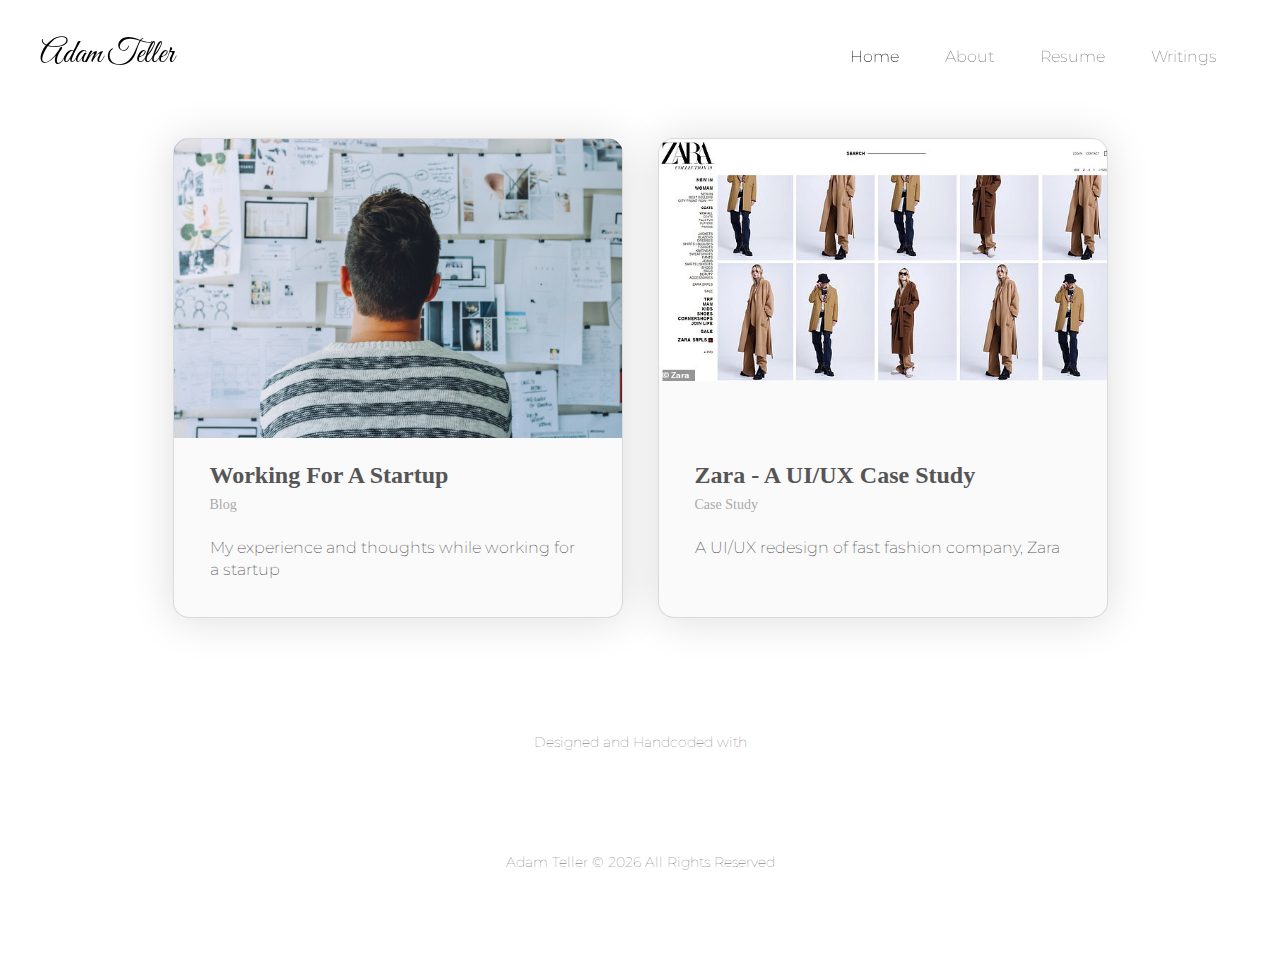
<file: index.html>
<!DOCTYPE html>
<html lang="en">
    <head>
        <meta charset="utf-8">
        <meta name="viewport" content="width=device-width, initial-scale=1, shrink-to-fit=no">
        <meta name="description" content="">
        <meta name="author" content="">
        <link rel="icon" href="../../../../favicon.ico">
        <title>Adam Teller</title>

        <link rel="stylesheet" href="https://maxcdn.bootstrapcdn.com/bootstrap/4.0.0/css/bootstrap.min.css" integrity="sha384-Gn5384xqQ1aoWXA+058RXPxPg6fy4IWvTNh0E263XmFcJlSAwiGgFAW/dAiS6JXm" crossorigin="anonymous">
        <!-- Place your stylesheet here-->
        <link href="../css/main.css" rel="stylesheet" type="text/css">
        <link rel="stylesheet" href="https://use.fontawesome.com/releases/v5.7.2/css/all.css" integrity="sha384-fnmOCqbTlWIlj8LyTjo7mOUStjsKC4pOpQbqyi7RrhN7udi9RwhKkMHpvLbHG9Sr" crossorigin="anonymous">
        <link rel="stylesheet" href="../css/style.css">
        <link rel="stylesheet" href="../css/fonts.css" type="text/css">
        <link href="https://fonts.googleapis.com/css?family=Great+Vibes&display=swap" rel="stylesheet">
        <link href="https://fonts.googleapis.com/css?family=Great+Vibes|Montserrat&display=swap" rel="stylesheet">
        <link href="https://fonts.googleapis.com/css?family=Cabin&display=swap" rel="stylesheet">
        <link href="https://fonts.googleapis.com/css?family=Montserrat&display=swap" rel="stylesheet">
        <link href="https://fonts.googleapis.com/css?family=Raleway&display=swap" rel="stylesheet">
    </head>

    <body data-aos-easing="ease" data-aos-duration="400" data-aos-delay="0">
        

        <div class="spinner-wrapper" style="opacity: 0; visibility: hidden">
            <div class="p-center-wrapper">
                <div class="la-line-scale la-dark">
                    <div></div>
                    <div></div>
                    <div></div>
                    <div></div>
                    <div></div>
                </div>
            </div>
        </div>
        
        <!--<div class="spinner-grow" role="status">
            <span class="sr-only">Loading...</span>
        </div>
        
-->
        
        <nav class="navbar navbar-default navbar-expand-lg navbar-light sticky-top">
            <a class="navTitle" href="../index.html">Adam Teller </a>
            <button class="navbar-toggler" type="button" data-toggle="collapse" data-target="#navbarSupportedContent" aria-controls="navbarSupportedContent" aria-expanded="false" aria-label="Toggle navigation">
                <span class="navbar-toggler-icon"></span>
            </button>

            <div class="collapse navbar-collapse navbar-right" id="navbarSupportedContent">
                <ul class="nav navbar-nav ml-auto">
                    <li class="nav-item">
                        <a class="nav-link active" href="../index.html">Home <span class="sr-only"></span></a>
                    </li>
                    <li class="nav-item">
                        <a class="nav-link" href="../about-me.html">About <span class="sr-only"></span></a>
                    </li>
                    <li class="nav-item">
                        <a class="nav-link" href="../assets/files/Adam_Teller_Resume.pdf">Resume</a>
                    </li>
                    <li class="nav-item">
                        <a class="nav-link" href="https://medium.com/@adammichaelteller">Writings</a>
                    </li>
                </ul>
            </div>
        </nav>

    <!-- Full Page Image Header with Vertically Centered Content -->
        <div class="container-fluid col-centered" id="my-work">
            <ul class="thumbnail-grid">
                <a href="https://medium.com/@adammichaelteller/working-for-a-startup-c00465c72867">    
                    <li data-aos="fade-up" data-aos-duration="600" class="thumbnail-grid-item">
                        <div class="card" style="background-image: url(../assets/photos/startup2.jpg); background-size: contain; background-repeat: no-repeat;">
                            <div class="card-pants">
                                <h4 class="card-title">
                                    <b>Working For A Startup</b>
                                </h4>
                                <h5 class="card-subtitle">
                                    Blog
                                </h5>
                                <p class="card-content">
                                    My experience and thoughts while working for a startup
                                </p>
                            </div>
                        </div>
                    </li>
                </a>
                
                <a href="https://medium.com/@adammichaelteller/zara-a-ui-ux-case-study-3119194b9c7d">    
                    <li data-aos="fade-up" data-aos-duration="600" class="thumbnail-grid-item">
                        <div class="card" style="background-image: url(assets/photos/zara.jpg); background-size: contain; background-repeat: no-repeat;">
                            <div class="card-pants">
                                <h4 class="card-title">
                                    <b>Zara - A UI/UX Case Study</b>
                                </h4>
                                <h5 class="card-subtitle">
                                    Case Study
                                </h5>
                                <p class="card-content">
                                    A UI/UX redesign of fast fashion company, Zara
                                </p>
                            </div>
                        </div>
                    </li>
                </a>
            </ul>
        </div>
        <footer>
                <div class="footer-icons col-xs-12 col-sm-12 col-md-12 col-lg-12">
                    <p class="footer-text">Designed and Handcoded with <i class="fa fa-heart"></i></p>
                    <p>
                        <a href="https://www.linkedin.com/in/adam-teller-b7751493" target="_blank"><i class="fab fa-linkedin-in fa-lg" aria-hidden="true"></i></a>
                        <a href="https://medium.com/@adammichaelteller" target="_blank"><i class="fab fa-medium-m fa-lg"></i></a>
                        <a href="mailto:adam.teller24@gmail.com" target="_blank"><i class="fa fa-envelope fa-lg" aria-hidden="true"></i></a>
                    </p>
                    <p class="footer-text-small">Adam Teller © 
                        <script type="text/javascript">
                            document.write(new Date().getFullYear());
                        </script> All Rights Reserved
                    </p>
                </div>
        </footer>

        <script>
           jQuery(window).load(function(){
                jQuery('').fadeOut();
            });
        </script>
        
        <!-- Bootstrap core JavaScript
        ================================================== -->
        <!-- Placed at the end of the document so the pages load faster -->
        <script src="https://code.jquery.com/jquery-3.2.1.slim.min.js" integrity="sha384-KJ3o2DKtIkvYIK3UENzmM7KCkRr/rE9/Qpg6aAZGJwFDMVNA/GpGFF93hXpG5KkN" crossorigin="anonymous"></script>
        <script src="https://cdnjs.cloudflare.com/ajax/libs/popper.js/1.12.9/umd/popper.min.js" integrity="sha384-ApNbgh9B+Y1QKtv3Rn7W3mgPxhU9K/ScQsAP7hUibX39j7fakFPskvXusvfa0b4Q" crossorigin="anonymous"></script>
        <script src="https://maxcdn.bootstrapcdn.com/bootstrap/4.0.0/js/bootstrap.min.js" integrity="sha384-JZR6Spejh4U02d8jOt6vLEHfe/JQGiRRSQQxSfFWpi1MquVdAyjUar5+76PVCmYl" crossorigin="anonymous"></script>
        <script src="../js/dev/flexslider.js"></script>
        <script src="../js/dev/parallax.js"></script>
        <script src="../js/dev/smooth-scroll.js"></script>
        <script src="../js/owl-carousel/owl.carousel.css"></script>
        <script src="../js/owl-carousel/owl.carousel.js"></script>
        <script src="../js/owl-carousel/owl.carousel.min.css"></script>
        <script src="../js/owl-carousel/owl.carousel.min.js"></script>
        <script src="../js/owl-carousel/owl.theme.default.css"></script>
        <script src="../js/flexslider.min.js"></script>
        <script src="../js/navigation.js"></script>
        <script src="../js/parallax.min.js"></script>
        <script src="../js/shapely-scripts.js"></script>
        <script src="../js/skip-link-focus-fix.js"></script>
    </body>
</html>
</file>
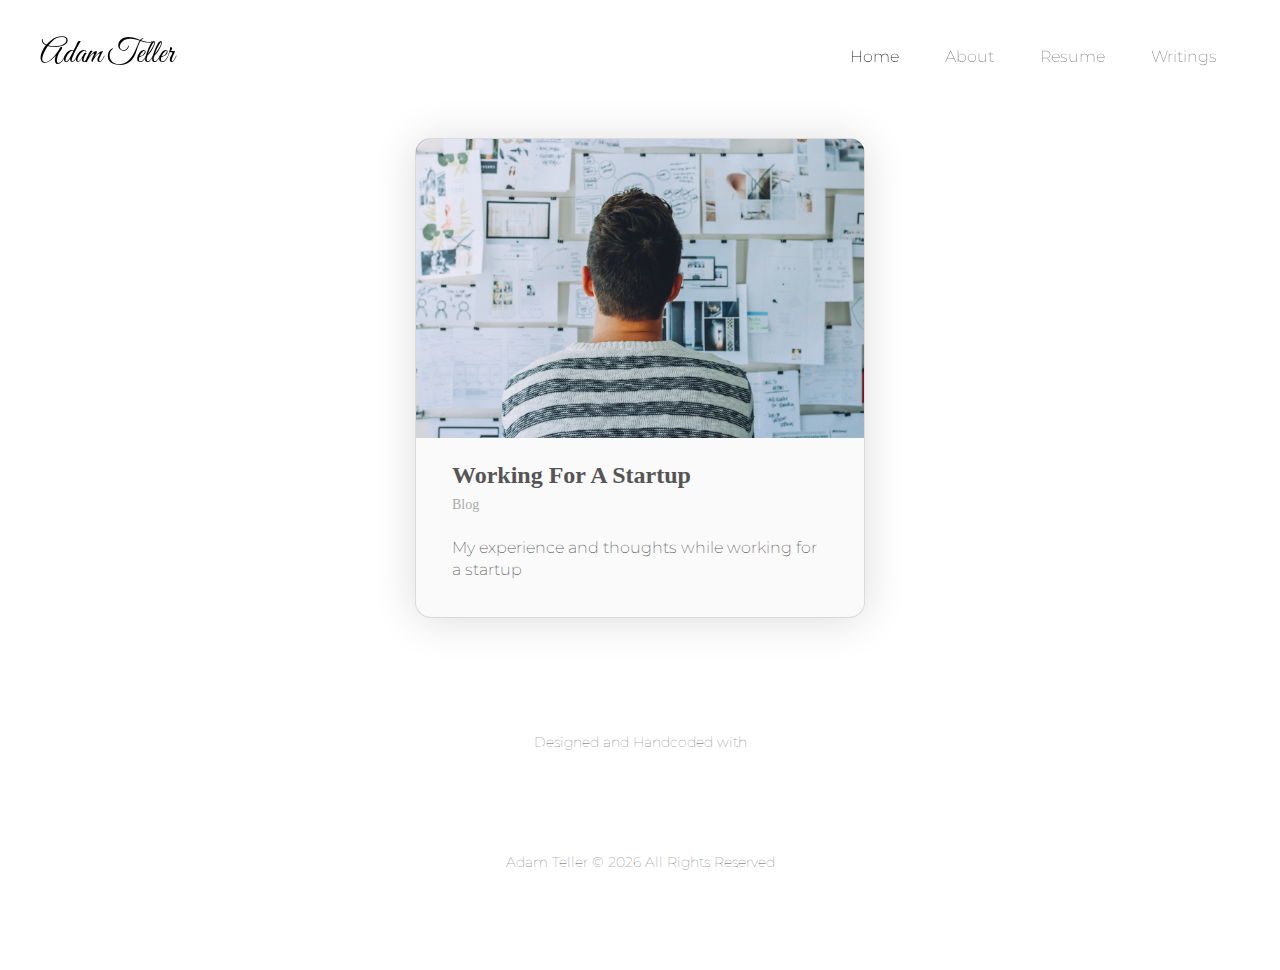
<file: pages/index.html>
<!DOCTYPE html>
<html lang="en">
    <head>
        <meta charset="utf-8">
        <meta name="viewport" content="width=device-width, initial-scale=1, shrink-to-fit=no">
        <meta name="description" content="">
        <meta name="author" content="">
        <link rel="icon" href="../../../../favicon.ico">
        <title>Adam Teller</title>

        <link rel="stylesheet" href="https://maxcdn.bootstrapcdn.com/bootstrap/4.0.0/css/bootstrap.min.css" integrity="sha384-Gn5384xqQ1aoWXA+058RXPxPg6fy4IWvTNh0E263XmFcJlSAwiGgFAW/dAiS6JXm" crossorigin="anonymous">
        <!-- Place your stylesheet here-->
        <link href="../css/main.css" rel="stylesheet" type="text/css">
        <link rel="stylesheet" href="https://use.fontawesome.com/releases/v5.7.2/css/all.css" integrity="sha384-fnmOCqbTlWIlj8LyTjo7mOUStjsKC4pOpQbqyi7RrhN7udi9RwhKkMHpvLbHG9Sr" crossorigin="anonymous">
        <link rel="stylesheet" href="../css/style.css">
        <link rel="stylesheet" href="../css/fonts.css" type="text/css">
        <link href="https://fonts.googleapis.com/css?family=Great+Vibes&display=swap" rel="stylesheet">
        <link href="https://fonts.googleapis.com/css?family=Great+Vibes|Montserrat&display=swap" rel="stylesheet">
        <link href="https://fonts.googleapis.com/css?family=Cabin&display=swap" rel="stylesheet">
        <link href="https://fonts.googleapis.com/css?family=Montserrat&display=swap" rel="stylesheet">
        <link href="https://fonts.googleapis.com/css?family=Raleway&display=swap" rel="stylesheet">
    </head>

    <body data-aos-easing="ease" data-aos-duration="400" data-aos-delay="0">
        

        <div class="spinner-wrapper" style="opacity: 0; visibility: hidden">
            <div class="p-center-wrapper">
                <div class="la-line-scale la-dark">
                    <div></div>
                    <div></div>
                    <div></div>
                    <div></div>
                    <div></div>
                </div>
            </div>
        </div>
        
        <!--<div class="spinner-grow" role="status">
            <span class="sr-only">Loading...</span>
        </div>
        
-->
        
        <nav class="navbar navbar-default navbar-expand-lg navbar-light sticky-top">
            <a class="navTitle" href="../pages/index.html">Adam Teller </a>
            <button class="navbar-toggler" type="button" data-toggle="collapse" data-target="#navbarSupportedContent" aria-controls="navbarSupportedContent" aria-expanded="false" aria-label="Toggle navigation">
                <span class="navbar-toggler-icon"></span>
            </button>

            <div class="collapse navbar-collapse navbar-right" id="navbarSupportedContent">
                <ul class="nav navbar-nav ml-auto">
                    <li class="nav-item">
                        <a class="nav-link active" href="../pages/index.html">Home <span class="sr-only"></span></a>
                    </li>
                    <li class="nav-item">
                        <a class="nav-link" href="../about-me.html">About <span class="sr-only"></span></a>
                    </li>
                    <li class="nav-item">
                        <a class="nav-link" href="../assets/files/updated_resume.pdf">Resume</a>
                    </li>
                    <li class="nav-item">
                        <a class="nav-link" href="https://medium.com/@adammichaelteller">Writings</a>
                    </li>
                </ul>
            </div>
        </nav>

    <!-- Full Page Image Header with Vertically Centered Content -->
        <div class="container-fluid col-centered" id="my-work">
            <ul class="thumbnail-grid">
<!--
                <a href="#">
                    <li data-aos="fade-up" data-aos-duration="600" class="thumbnail-grid-item">
                        <div class="card" style="background-image: url(../assets/photos/zara.jpg); background-size: contain; background-repeat: no-repeat;">
                            <div class="card-pants">
                                <h4 class="card-title">
                                    <b>3WON</b>
                                </h4>
                                <h5 class="card-subtitle">
                                    UI/UX Design
                                </h5>
                                <p class="card-content">
                                    Design and implementation of a startup healthcare IT company
                                </p>
                            </div>
                        </div>
                    </li>
                </a>
-->
                <a href="https://medium.com/@adammichaelteller/working-for-a-startup-c00465c72867">
                    <li data-aos="fade-up" data-aos-duration="600" class="thumbnail-grid-item">
                        <div class="card" style="background-image: url(../assets/photos/startup2.jpg); background-size: contain; background-repeat: no-repeat;">
                            <div class="card-pants">
                                <h4 class="card-title">
                                    <b>Working For A Startup</b>
                                </h4>
                                <h5 class="card-subtitle">
                                    Blog
                                </h5>
                                <p class="card-content">
                                    My experience and thoughts while working for a startup
                                </p>
                            </div>
                        </div>
                    </li>
                </a>
            </ul>
        </div>
        <footer>
                <div class="footer-icons col-xs-12 col-sm-12 col-md-12 col-lg-12">
                    <p class="footer-text">Designed and Handcoded with <i class="fa fa-heart"></i></p>
                    <p>
                        <a href="https://www.linkedin.com/in/adam-teller-b7751493" target="_blank"><i class="fab fa-linkedin-in fa-lg" aria-hidden="true"></i></a>
                        <a href="https://medium.com/@adammichaelteller" target="_blank"><i class="fab fa-medium-m fa-lg"></i></a>
                        <a href="mailto:adam.teller24@gmail.com" target="_blank"><i class="fa fa-envelope fa-lg" aria-hidden="true"></i></a>
                    </p>
                    <p class="footer-text-small">Adam Teller © 
                        <script type="text/javascript">
                            document.write(new Date().getFullYear());
                        </script> All Rights Reserved
                    </p>
                </div>
        </footer>

        <script>
           jQuery(window).load(function(){
                jQuery('').fadeOut();
            });
        </script>
        
        <!-- Bootstrap core JavaScript
        ================================================== -->
        <!-- Placed at the end of the document so the pages load faster -->
        <script src="https://code.jquery.com/jquery-3.2.1.slim.min.js" integrity="sha384-KJ3o2DKtIkvYIK3UENzmM7KCkRr/rE9/Qpg6aAZGJwFDMVNA/GpGFF93hXpG5KkN" crossorigin="anonymous"></script>
        <script src="https://cdnjs.cloudflare.com/ajax/libs/popper.js/1.12.9/umd/popper.min.js" integrity="sha384-ApNbgh9B+Y1QKtv3Rn7W3mgPxhU9K/ScQsAP7hUibX39j7fakFPskvXusvfa0b4Q" crossorigin="anonymous"></script>
        <script src="https://maxcdn.bootstrapcdn.com/bootstrap/4.0.0/js/bootstrap.min.js" integrity="sha384-JZR6Spejh4U02d8jOt6vLEHfe/JQGiRRSQQxSfFWpi1MquVdAyjUar5+76PVCmYl" crossorigin="anonymous"></script>
        <script src="../js/dev/flexslider.js"></script>
        <script src="../js/dev/parallax.js"></script>
        <script src="../js/dev/smooth-scroll.js"></script>
        <script src="../js/owl-carousel/owl.carousel.css"></script>
        <script src="../js/owl-carousel/owl.carousel.js"></script>
        <script src="../js/owl-carousel/owl.carousel.min.css"></script>
        <script src="../js/owl-carousel/owl.carousel.min.js"></script>
        <script src="../js/owl-carousel/owl.theme.default.css"></script>
        <script src="../js/flexslider.min.js"></script>
        <script src="../js/navigation.js"></script>
        <script src="../js/parallax.min.js"></script>
        <script src="../js/shapely-scripts.js"></script>
        <script src="../js/skip-link-focus-fix.js"></script>
    </body>
</html>
</file>
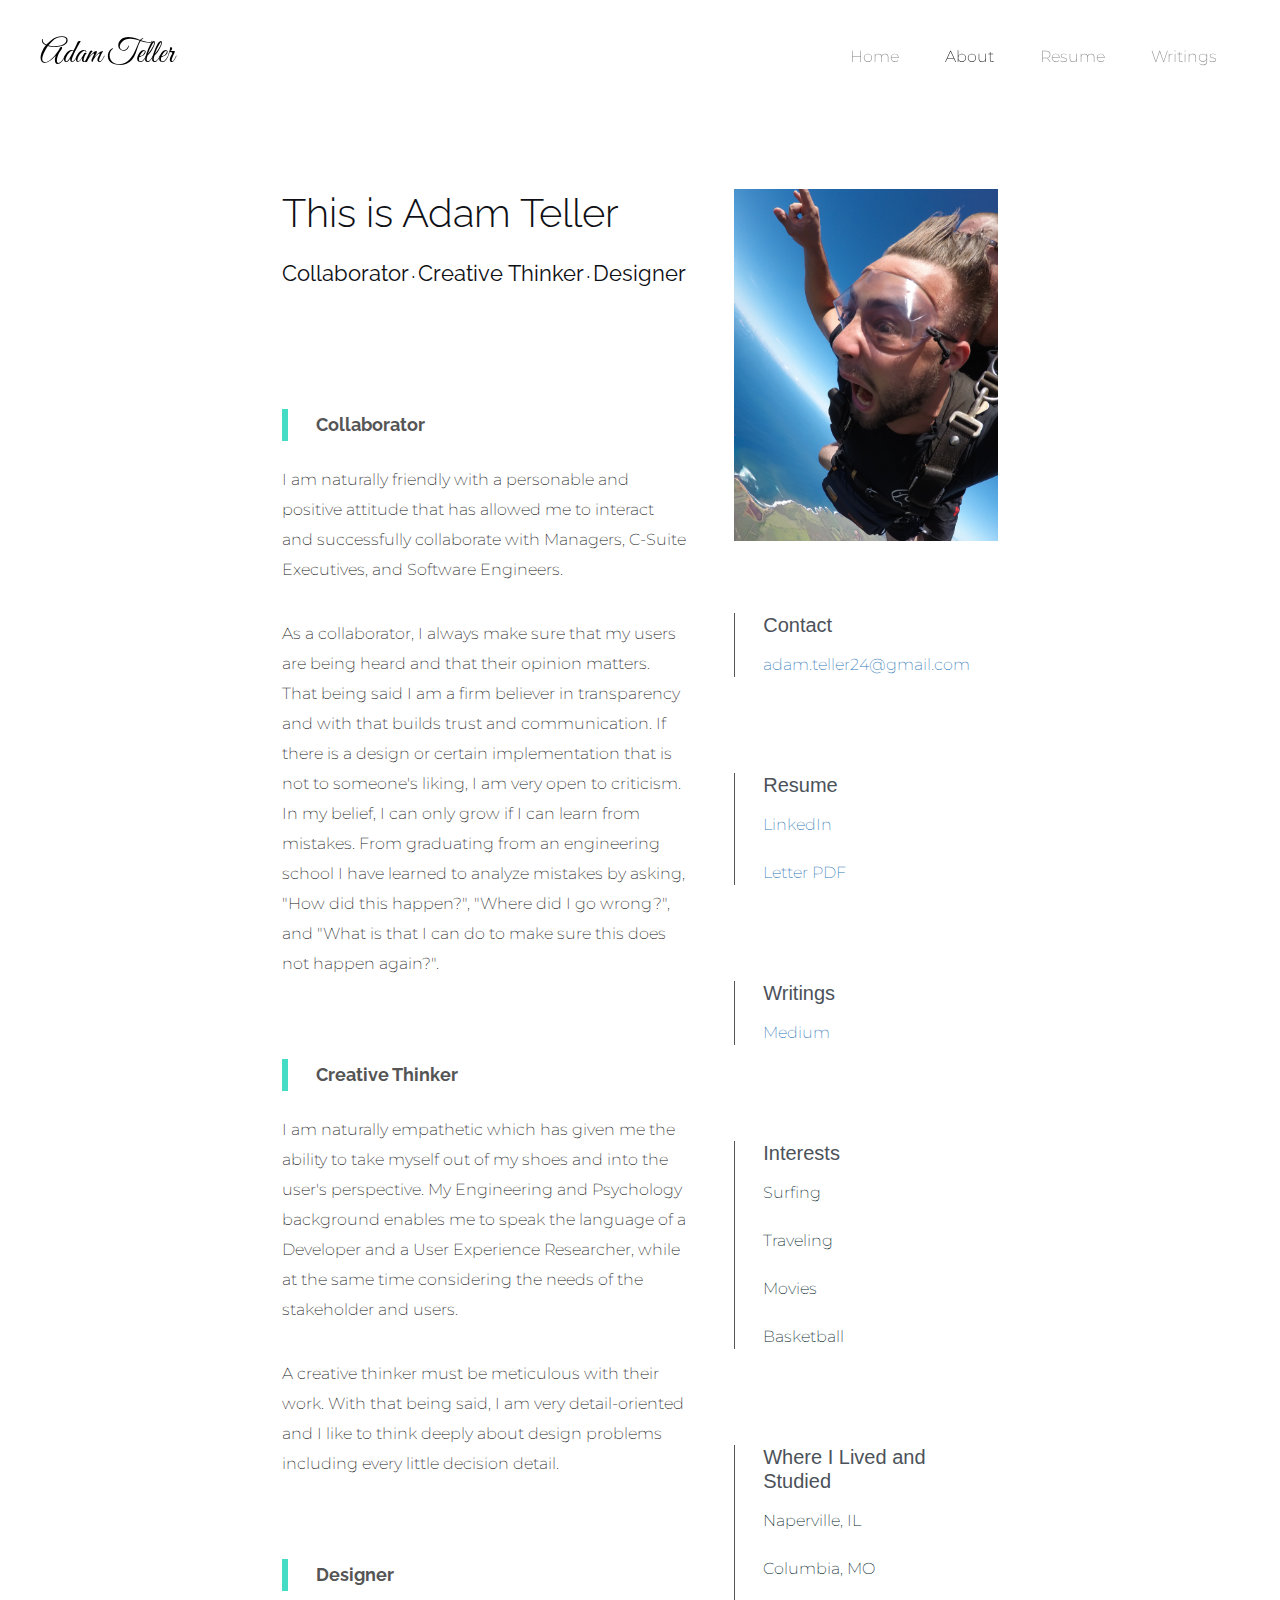
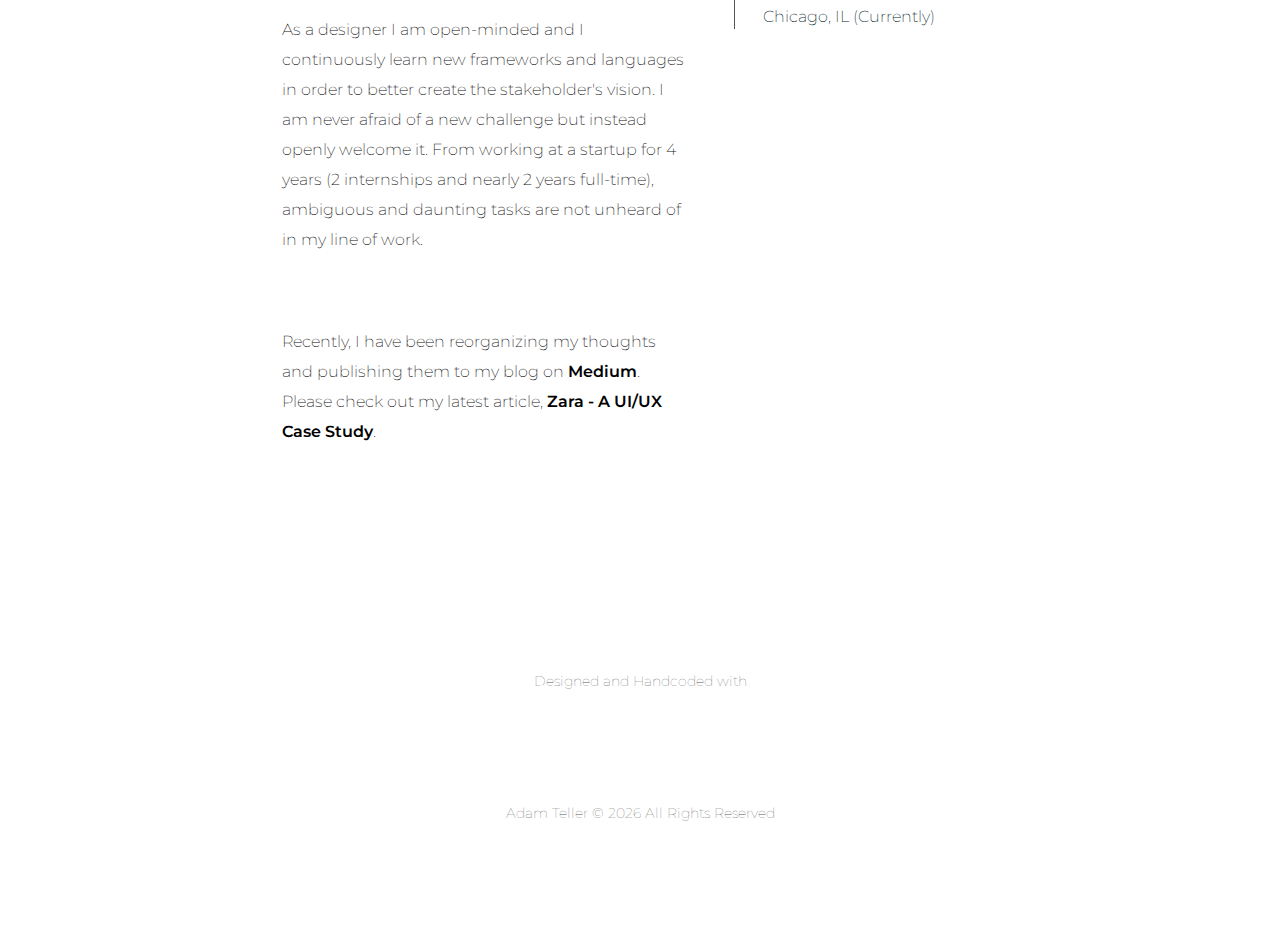
<file: about-me.html>
<!DOCTYPE html>
<html lang="en">
    <head>
        <meta charset="utf-8">
        <meta name="viewport" content="width=device-width, initial-scale=1, shrink-to-fit=no">
        <meta name="description" content="">
        <meta name="author" content="">
        <link rel="icon" href="../../../../favicon.ico">
        <title>Adam Teller</title>

        <link rel="stylesheet" href="https://maxcdn.bootstrapcdn.com/bootstrap/4.0.0/css/bootstrap.min.css" integrity="sha384-Gn5384xqQ1aoWXA+058RXPxPg6fy4IWvTNh0E263XmFcJlSAwiGgFAW/dAiS6JXm" crossorigin="anonymous">
        <!-- Place your stylesheet here-->
        <link href="../css/main.css" rel="stylesheet" type="text/css">
        <link rel="stylesheet" href="https://use.fontawesome.com/releases/v5.7.2/css/all.css" integrity="sha384-fnmOCqbTlWIlj8LyTjo7mOUStjsKC4pOpQbqyi7RrhN7udi9RwhKkMHpvLbHG9Sr" crossorigin="anonymous">
        <link rel="stylesheet" href="../css/style.css">
        <link rel="stylesheet" href="../css/fonts.css" type="text/css">
        <link href="https://fonts.googleapis.com/css?family=Great+Vibes&display=swap" rel="stylesheet">
        <link href="https://fonts.googleapis.com/css?family=Great+Vibes|Montserrat&display=swap" rel="stylesheet">
        <link href="https://fonts.googleapis.com/css?family=Cabin&display=swap" rel="stylesheet">
        <link href="https://fonts.googleapis.com/css?family=Montserrat&display=swap" rel="stylesheet">
        <link href="https://fonts.googleapis.com/css?family=Raleway&display=swap" rel="stylesheet">
    </head>

    <body>
        
<!--        <div class="spinner-wrapper">
            <div class="p-center-wrapper">
                <div class="la-line-scale la-dark">
                    <div></div>
                    <div></div>
                    <div></div>
                    <div></div>
                    <div></div>
                    <h4 id="preloader-title"></h4>
                    <h5 id="preloader-content"></h5>
                </div>
            </div>
        </div>-->

        
        <nav class="navbar navbar-default navbar-expand-lg navbar-light sticky-top">
            <a class="navTitle" href="../index.html">Adam Teller </a>
            <button class="navbar-toggler" type="button" data-toggle="collapse" data-target="#navbarSupportedContent" aria-controls="navbarSupportedContent" aria-expanded="false" aria-label="Toggle navigation">
                <span class="navbar-toggler-icon"></span>
            </button>

            <div class="collapse navbar-collapse navbar-right" id="navbarSupportedContent">
                <ul class="nav navbar-nav navbar-right ml-auto">
                    <li class="nav-item">
                        <a class="nav-link" href="../index.html">Home <span class="sr-only"></span></a>
                    </li>
                    <li class="nav-item">
                        <a class="nav-link active" href="#">About <span class="sr-only">(current)</span></a>
                    </li>
                    <li class="nav-item">
                        <a class="nav-link" href="../assets/files/Adam_Teller_Resume.pdf">Resume</a>
                    </li>
                    <li class="nav-item">
                        <a class="nav-link" href="https://medium.com/@adammichaelteller">Writings</a>
                    </li>
                </ul>
            </div>
        </nav>

    <!-- Full Page Image Header with Vertically Centered Content -->
        
        <div class="container-fluid ">
            <div class="row" id="about-content" data-aos="fade-up" data-aos-duration="600">
                <div class="col-lg-7 col-md-7 col-sm-10 col-xs-12 col-centered">
                    <div class="row">
                        <div class="col-lg-7 col-md-7 col-sm-7 col-xs-12">
                            <!-- Add different photos of activities and make the page more fun :) -->
                            <h2>This is Adam Teller</h2>
                            <h6><span class="h6-T">Collaborator</span> ·  <span class="h6-T">Creative Thinker</span> ·  <span class="h6-T">Designer</span></h6>
                            <br>
                            <br>
                            <div class="class hidden-lg hidden-md hidden-sm col-xs-12" style="padding:0px;">
                               <!-- <img class="img-responsive" src="assets/photos/pic.jpg" alt="Teller's Photo">-->
                                <br><br>
                            </div>
                            <div class="subgroup">
                                <h5 class="about-h5"><b>Collaborator</b></h5>
                                <p class="small-margin-bottom">
                                I am naturally friendly with a personable and positive attitude that has allowed me to interact and successfully collaborate with Managers, C-Suite Executives, and Software Engineers. 
                                </p>
                                <br>
                                <p>As a collaborator, I always make sure that my users are being heard and that their opinion matters. That being said I am a firm believer in transparency and with that builds trust and communication. If there is a design or certain implementation that is not to someone's liking, I am very open to criticism. In my belief, I can only grow if I can learn from mistakes. From graduating from an engineering school I have learned to analyze mistakes by asking, "How did this happen?", "Where did I go wrong?", and "What is that I can do to make sure this does not happen again?".</p>
                            </div>
                            <!-- <br> -->
                            <!-- <br> -->
                            <div class="subgroup">
                                <h5 class="about-h5"><b>Creative Thinker</b></h5>
                                <p class="small-margin-bottom">
                                I am naturally empathetic which has given me the ability to take myself out of my shoes and into the user's perspective. My Engineering and Psychology background enables me to speak the language of a Developer and a User Experience Researcher, while at the same time considering the needs of the stakeholder and users.
                                </p>
                                <br>
                                <p>
                                A creative thinker must be meticulous with their work. With that being said, I am very detail-oriented and I like to think deeply about design problems including every little decision detail. 
                                </p>
                            </div>
                          <!-- <br> -->
                          <!-- <br> -->
                          <div class="subgroup">
                            <!-- <h4 class="quote">“I'm a problem solver. That's why I love design.”</h4>
                            <br> -->
                              <h5 class="about-h5"><b>Designer</b></h5>
                            <p>
                            As a designer I am open-minded and I continuously learn new frameworks and languages in order to better create the stakeholder's vision. I am never afraid of a new challenge but instead openly welcome it. From working at a startup for 4 years (2 internships and nearly 2 years full-time), ambiguous and daunting tasks are not unheard of in my line of work.   
                            </p>
                            <br>
                            <p>Recently, I have been reorganizing my thoughts and publishing them to my blog on <a href="https://medium.com/@adammichaelteller">Medium</a>. Please check out my latest article, <a href="https://medium.com/@adammichaelteller/zara-a-ui-ux-case-study-3119194b9c7d">Zara - A UI/UX Case Study</a>.</p>
                            </div>
                        </div>

            <div class="col-side col-lg-5 col-md-5 col-sm-5 col-xs-12">
                <img class="img-responsive xs-hidden-manual" src="assets/photos/pic.jpg" alt="skydiving">
              <br><br><br>
              <div class="content-box-side">
                <h5 class="about-subtitle">Contact</h5>
                <a class="hyperLink" href="mailto:adam.teller24@gmail.com"><p>adam.teller24@gmail.com</p></a>
              </div>
              <br><br>
              <div class="content-box-side">
                <h5 class="about-subtitle">Resume</h5>
                <a class="hyperLink" href="https://www.linkedin.com/in/adam-teller-b7751493" target="_blank"><p>LinkedIn</p></a>
                <a class="hyperLink" href="../assets/files/Adam_Teller_Resume.pdf" target="_blank"><p>Letter PDF</p></a>
                <!-- <a href="#"><p>A4 PDF</p></a> -->
              </div>
              <br><br>
              <div class="content-box-side">
                <h5 class="about-subtitle">Writings</h5>
                <a class="hyperLink" href="https://medium.com/@adammichaelteller" target="_blank"><p>Medium</p></a>
              </div>
              <br><br>
              <div class="content-box-side">
                <h5 class="about-subtitle">Interests</h5>
                <p>Surfing</p>
                <p>Traveling</p>
                <p>Movies</p>
                <p>Basketball</p>
              </div>
              <br><br>
              <div class="content-box-side">
                <h5 class="about-subtitle">Where I Lived and Studied</h5>
                <p>Naperville, IL</p>
                <p>Columbia, MO</p>
                <p>Chicago, IL (Currently)</p>
              </div>

            </div>
          </div>
        </div>
      </div>
    </div>
        <footer class="container-fluid">
            <div class="row footer-row">
                <div class="footer col-xs-12 col-sm-12 col-md-12 col-lg-12">
                    <p class="footer-text">Designed and Handcoded with <i class="fa fa-heart"></i></p>
                </div>
                <div class="footer-icons col-xs-12 col-sm-12 col-md-12 col-lg-12">
                    <p>
                        <a href="https://www.linkedin.com/in/adam-teller-b7751493" target="_blank"><i class="fab fa-linkedin-in fa-lg" aria-hidden="true"></i></a>
                        <a href="https://medium.com/@adammichaelteller" target="_blank"><i class="fab fa-medium-m fa-lg"></i></a>
                        <a href="mailto:adam.teller24@gmail.com" target="_blank"><i class="fa fa-envelope fa-lg" aria-hidden="true"></i></a>
                    </p>
                    <br>
                    <p class="footer-text-small">Adam Teller © 
                        <script type="text/javascript">
                            document.write(new Date().getFullYear());
                        </script> All Rights Reserved
                    </p>

                </div>
            </div>
        </footer>

        <!-- Bootstrap core JavaScript
        ================================================== -->
        <!-- Placed at the end of the document so the pages load faster -->
        <script src="https://code.jquery.com/jquery-3.2.1.slim.min.js" integrity="sha384-KJ3o2DKtIkvYIK3UENzmM7KCkRr/rE9/Qpg6aAZGJwFDMVNA/GpGFF93hXpG5KkN" crossorigin="anonymous"></script>
        <script src="https://cdnjs.cloudflare.com/ajax/libs/popper.js/1.12.9/umd/popper.min.js" integrity="sha384-ApNbgh9B+Y1QKtv3Rn7W3mgPxhU9K/ScQsAP7hUibX39j7fakFPskvXusvfa0b4Q" crossorigin="anonymous"></script>
        <script src="https://maxcdn.bootstrapcdn.com/bootstrap/4.0.0/js/bootstrap.min.js" integrity="sha384-JZR6Spejh4U02d8jOt6vLEHfe/JQGiRRSQQxSfFWpi1MquVdAyjUar5+76PVCmYl" crossorigin="anonymous"></script>
        <script src="../js/dev/flexslider.js"></script>
        <script src="../js/dev/parallax.js"></script>
        <script src="../js/dev/smooth-scroll.js"></script>
        <script src="../js/owl-carousel/owl.carousel.css"></script>
        <script src="../js/owl-carousel/owl.carousel.js"></script>
        <script src="../js/owl-carousel/owl.carousel.min.css"></script>
        <script src="../js/owl-carousel/owl.carousel.min.js"></script>
        <script src="../js/owl-carousel/owl.theme.default.css"></script>
        <script src="../js/flexslider.min.js"></script>
        <script src="../js/navigation.js"></script>
        <script src="../js/parallax.min.js"></script>
        <script src="../js/shapely-scripts.js"></script>
        <script src="../js/skip-link-focus-fix.js"></script>
    </body>
</html>
</file>
<file: css/main.css>
.masthead {
  height: 100vh;
  min-height: 500px;
  background-image: url('https://source.unsplash.com/BtbjCFUvBXs/1920x1080');
  background-size: cover;
  background-position: center;
  background-repeat: no-repeat;
}

.hyperLink {
    color: #337ab7 !important;
}

.navTitle{
    font-family: 'Great Vibes', cursive;
    font-weight: 200;
    font-size: 2em;
}

:root {
    --primary-black: #555555;
    --secondary-black: #868686;
    --tertiary-black: #aaaaaa;
    --primary-text: #111111;


    --highlight-main: #9EEBCF;
    --highlight-walker: #5AD1FF60;
    --highlight-up: #58CCD560;
    --highlight-REI: #FABB5460;
    --highlight-cook-fresh: #CFEB6860;
    --highlight-THD: #FDAA7560;
    --highlight-eatxplore: #F9CB4260;
    --highlight-thriller: #BB142215;
    --highlight-photos: #1A73E825;
    --highlight-google: #366FF225;
    --highlight-about: #9EEBCF60;

    --THD-color:#F96302;
    --eatxplore-color:#F9CB42;
    --walker-color:#5AD1FF;
    --about-color: #44DCC4;
    --cookfresh-color: #CFEB68;
    --photos-color:#1A73E8;
    --google-color:#366FF2;
}


body {
  background-color: #fafafa;
}

strong {
  font-weight: 400;
}

hr {
  color: var(--secondary-black);
  background-color: var(--secondary-black);
  border: none;
  height: 1px;
  width: 40px;
  margin-top: 20px;
  margin-bottom: 40px;
}

.subgroup {
  padding-bottom: 32px;
}

.subgroup li {
  margin-top: 8px;
  margin-left: 32px;
}


.p-center-wrapper {
  text-align: center;
  font-weight: 400;
}

.feature-row {
  padding-bottom: 80px;
}

.video-features {
    width: 85%;
    border-radius: 16px;
    box-shadow: 2px 4px 24px rgba(0,0,0,0.10);
}

.video-features-google {
    width: 90%;
    box-shadow: 2px 4px 24px rgba(0,0,0,0.10);
}

.video-feature-title {
  margin-top: 12vw;
  font-family: 'Cabin Black' !important;
  font-size: 34px !important;
  padding-bottom: 12px;
  line-height: 40px !important;
}

.video-feature-title-google {
  margin-top: 8vw;
  font-family: 'Cabin Black' !important;
  font-size: 34px !important;
  padding-bottom: 12px;
  line-height: 40px !important;
}



.video-feature-title-eatxplore {
  color: var(--eatxplore-color) !important;
}

.video-feature-title-photos {
  color: var(--photos-color) !important;
}

.video-feature-subtitle {
  font-family: 'Montserrat', sans-serif;
  font-size: 18px;
  font-weight: 400;
  line-height: 24px;
  color: var(--primary-black);
  padding-bottom: 12px;
}


.video-alternative-title {
  font-family: 'Cabin Black' !important;
  font-size: 56px !important;
  padding-bottom: 12px;
  line-height: 40px !important;
  color:#1A73E850 !important;
}

.video-alternative-subtitle {
  font-family: 'Montserrat', sans-serif;
  font-size: 18px;
  font-weight: 400;
  line-height: 24px;
  color: var(--primary-black);
  padding-bottom: 12px;
}

.photos-pros {
  font-family: 'Cabin Black';
  font-size: 18px;
  color: #5694EE;
  letter-spacing: 0.56px;
}

.video-feature-content {
  font-size: 14px !important;
  line-height: 20px !important;
}



.bg-THD {
  background: url('../assets/THD-jumbotron.jpg') no-repeat center center;
  background-size: cover;
}

.bg-eatxplore {
  background: url('../assets/eatxplore-jumbotron.jpg') no-repeat center center;
  background-size: cover;
}

.bg-walker {
  background: url('../assets/walker-jumbotron.jpg') no-repeat center center;
  background-size:cover;
}

.bg-up {
  background: url('../assets/up-jumbotron.jpg') no-repeat center center;
  background-size:cover;
}

.bg-REI {
  background: url('../assets/REI-jumbotron.jpg') no-repeat center center;
  background-size:cover;
}

.bg-cookfresh {
  background: url('../assets/cookfresh-jumbotron.jpg') no-repeat center center;
  background-size:cover;
}

.bg-thriller {
  background: url('../assets/thriller-jumbotron-gradient.jpg') no-repeat center center;
  background-size:cover;
}

.bg-photos {
  background: url('../assets/photos-jumbotron.png') no-repeat center center;
  background-size:cover;
}

.bg-google {
  background: url('../assets/google-jumbotron.png') no-repeat center center;
  background-size:cover;
}

.jumbotron {
  height: 100vh;
  color: var(--primary-black);
  background:transparent;
  padding-bottom: 0px;
  margin-bottom: 0px;
}

.jumbotron-text {
  position: absolute;
  top: 50%;
  left: 50%;
  -webkit-transform: translate(-50%, -50%);
  transform: translate(-50%, -50%);
}

.jumbotron h1 {
  font-family: 'Cabin Medium' !important;
  font-size: 40px;
  color: var(--primary-black);
  text-align: center;
  text-transform: uppercase;
  letter-spacing: 8px;
}

.jumbotron p {
 font-family: 'Montserrat', sans-serif;
  font-size: 16px;
  font-weight: 100;
  line-height: 32px;
  color: var(--secondary-black);
  text-align: center;
}

.first-section {
  margin-top: -120px !important;
}



/* Fade in Animation */
 . {
    opacity: 0;
    -webkit-transition: opacity 1s ease-in;
       -moz-transition: opacity 1s ease-in;
        -ms-transition: opacity 1s ease-in;
         -o-transition: opacity 1s ease-in;
            transition: opacity 1s ease-in;
}

.load {
    opacity: 1;
} 

.spinner-wrapper {
  position: fixed;
  top: 0;
  left: 0;
  right: 0;
  bottom: 0;
  background-color: #FAFAFA;
  z-index: 999999;
}

.la-line-scale,
.la-line-scale > div {
    position: relative;
    -webkit-box-sizing: border-box;
       -moz-box-sizing: border-box;
            box-sizing: border-box;
}
.la-line-scale {
    display: block;
    font-size: 0;
    color: #fff;
}

.la-line-scale h4 {
  font-family: "Cabin Black" !important;
  font-size: 18px;
  color: var(--primary-black);
  padding:4px 0px 2px 0px;
}

.la-line-scale h5 {
  font-family: 'Montserrat', sans-serif;
  font-weight: 200;
  font-size: 14px;
  color: var(--primary-black);
  max-width: 500px;
  line-height: 20px;
}

.la-line-scale.la-dark {
    color: var(--primary-black);
}
.la-line-scale > div {
    display: inline-block;
    float: none;
    background-color: currentColor;
    border: 0 solid currentColor;
}
.la-line-scale {
    width: auto;
    height: auto;
    position: absolute;
    top: 50%;
    left: 50%;
    transform: translate(-50%, -70%);
}
.la-line-scale > div {
    width: 4px;
    height: 32px;
    margin: 2px;
    margin-top: 0;
    margin-bottom: 0;
    border-radius: 0;
    -webkit-animation: line-scale 1.2s infinite ease;
       -moz-animation: line-scale 1.2s infinite ease;
         -o-animation: line-scale 1.2s infinite ease;
            animation: line-scale 1.2s infinite ease;
}
.la-line-scale > div:nth-child(1) {
    -webkit-animation-delay: -1.2s;
       -moz-animation-delay: -1.2s;
         -o-animation-delay: -1.2s;
            animation-delay: -1.2s;
}
.la-line-scale > div:nth-child(2) {
    -webkit-animation-delay: -1.1s;
       -moz-animation-delay: -1.1s;
         -o-animation-delay: -1.1s;
            animation-delay: -1.1s;
}
.la-line-scale > div:nth-child(3) {
    -webkit-animation-delay: -1s;
       -moz-animation-delay: -1s;
         -o-animation-delay: -1s;
            animation-delay: -1s;
}
.la-line-scale > div:nth-child(4) {
    -webkit-animation-delay: -.9s;
       -moz-animation-delay: -.9s;
         -o-animation-delay: -.9s;
            animation-delay: -.9s;
}
.la-line-scale > div:nth-child(5) {
    -webkit-animation-delay: -.8s;
       -moz-animation-delay: -.8s;
         -o-animation-delay: -.8s;
            animation-delay: -.8s;
}
.la-line-scale.la-sm {
    width: 20px;
    height: 16px;
}
.la-line-scale.la-sm > div {
    width: 2px;
    height: 16px;
    margin: 1px;
    margin-top: 0;
    margin-bottom: 0;
}
.la-line-scale.la-2x {
    width: 80px;
    height: 64px;
}
.la-line-scale.la-2x > div {
    width: 8px;
    height: 64px;
    margin: 4px;
    margin-top: 0;
    margin-bottom: 0;
}
.la-line-scale.la-3x {
    width: 120px;
    height: 96px;
}
.la-line-scale.la-3x > div {
    width: 12px;
    height: 96px;
    margin: 6px;
    margin-top: 0;
    margin-bottom: 0;
}
/*
 * Animation
 */
@-webkit-keyframes line-scale {
    0%,
    40%,
    100% {
        -webkit-transform: scaleY(.4);
                transform: scaleY(.4);
    }
    20% {
        -webkit-transform: scaleY(1);
                transform: scaleY(1);
    }
}
@-moz-keyframes line-scale {
    0%,
    40%,
    100% {
        -webkit-transform: scaleY(.4);
           -moz-transform: scaleY(.4);
                transform: scaleY(.4);
    }
    20% {
        -webkit-transform: scaleY(1);
           -moz-transform: scaleY(1);
                transform: scaleY(1);
    }
}
@-o-keyframes line-scale {
    0%,
    40%,
    100% {
        -webkit-transform: scaleY(.4);
             -o-transform: scaleY(.4);
                transform: scaleY(.4);
    }
    20% {
        -webkit-transform: scaleY(1);
             -o-transform: scaleY(1);
                transform: scaleY(1);
    }
}
@keyframes line-scale {
    0%,
    40%,
    100% {
        -webkit-transform: scaleY(.4);
           -moz-transform: scaleY(.4);
             -o-transform: scaleY(.4);
                transform: scaleY(.4);
    }
    20% {
        -webkit-transform: scaleY(1);
           -moz-transform: scaleY(1);
             -o-transform: scaleY(1);
                transform: scaleY(1);
    }
}


/* Fade in Animation End */


#about-content p normal {
  font-weight: 400;
}

.selected {
  font-weight: bold !important;
}

.selected-footer {
  font-weight: bold !important;
  vertical-align: middle;
}

/*Centered column*/
.col-centered{
  float: none;
  margin: 0 auto;
}

.small-margin-bottom {
  margin-bottom: 10px !important;
}


.section-divider {
  padding-top: 80px;
  text-align: center;
  padding-bottom: 100px;
}

.dot1, .dot2 {
  margin-right: 30px;
}

.dot1, .dot2, .dot3 {
  display: inline-block;
  width: 5px;
  height: 5px;
  border-radius: 30%;
  -moz-border-radius: 30%;
  -webkit-border-radius: 30%;
  background-color: black;
}

.group .row {
  margin: 0px;
}



.subgroup-right-side {
  padding-left: 0px;
  padding-right: 15px;
}

/* Image that spans the whole container */
.full-img {
  width: 100%;
  height: 100%;
  border-radius: 6px;
}

/* Image that spans the whole screen */
.full-screen-img {
  width: 100%;
}

/* Highlight Text & Animation*/

.highlight {
  position: relative;
  background-origin: 0;
  background-size: 200% 100%;
  background-repeat: repeat-x;
  background-position: 0 100%;
  transition: background-position 0.8s ease-out;
  padding: 4px 0px;
}

.highlight.shown {
  position: relative;
  background-origin: 0;
  background-size: 200% 100%;
  background-repeat: repeat-x;
  background-position: -100% 100%;
  transition: background-position 0.8s ease-out;
}

.highlight-walker {
  background-image: linear-gradient(to right, transparent 50%, var(--highlight-walker) 50%);
}

.highlight-walker.shown {
  background-image: linear-gradient(to right, transparent 50%, var(--highlight-walker) 50%);
}

.highlight-up {
  background-image: linear-gradient(to right, transparent 50%, var(--highlight-up) 50%);
}

.highlight-up.shown {
  background-image: linear-gradient(to right, transparent 50%, var(--highlight-up) 50%);
}

.highlight-REI {
  background-image: linear-gradient(to right, transparent 50%, var(--highlight-REI) 50%);
}

.highlight-REI.shown {
  background-image: linear-gradient(to right, transparent 50%, var(--highlight-REI) 50%);
}

.highlight-cook-fresh {
  background-image: linear-gradient(to right, transparent 50%, var(--highlight-cook-fresh) 50%);
}

.highlight-cook-fresh.shown {
  background-image: linear-gradient(to right, transparent 50%, var(--highlight-cook-fresh) 50%);
}

.highlight-THD {
  background-image: linear-gradient(to right, transparent 50%, var(--highlight-THD) 50%);
}

.highlight-THD.shown {
  background-image: linear-gradient(to right, transparent 50%, var(--highlight-THD) 50%);
}

.highlight-eatxplore {
  background-image: linear-gradient(to right, transparent 50%, var(--highlight-eatxplore) 50%);
}

.highlight-eatxplore.shown {
  background-image: linear-gradient(to right, transparent 50%, var(--highlight-eatxplore) 50%);
}

.highlight-about {
  background-image: linear-gradient(to right, transparent 50%, var(--highlight-about) 50%);
}

.highlight-about.shown {
  background-image: linear-gradient(to right, transparent 50%, var(--highlight-about) 50%);
}

.highlight-thriller {
  background-image: linear-gradient(to right, transparent 50%, var(--highlight-thriller) 50%);
}

.highlight-thriller.shown {
  background-image: linear-gradient(to right, transparent 50%, var(--highlight-thriller) 50%);
}

.highlight-photos {
  background-image: linear-gradient(to right, transparent 50%, var(--highlight-photos) 50%);
}

.highlight-photos.shown {
  background-image: linear-gradient(to right, transparent 50%, var(--highlight-photos) 50%);
}

.highlight-google {
  background-image: linear-gradient(to right, transparent 50%, var(--highlight-google) 50%);
}

.highlight-google.shown {
  background-image: linear-gradient(to right, transparent 50%, var(--highlight-google) 50%);
}

.highlight-link {
  position: relative;
  background-image: linear-gradient(to right, transparent 50%, var(--highlight-main) 50%);
  background-origin: 0;
  background-size: 200% 30%;
  background-repeat: repeat-x;
  background-position: 0 80%;
  transition: background-position 0.8s ease-out;
  transition-delay: 0.5s;
  padding: 4px 0px;
}

.highlight-link.shown {
  position: relative;
  background-image: linear-gradient(to right, transparent 50%, var(--highlight-main) 50%);
  background-origin: 0;
  background-size: 200% 30%;
  background-repeat: repeat-x;
  background-position: -100% 80%;
  transition: background-position 0.8s ease-out;
  transition-delay: 0.5s;
}

.THD-h5 {
  border-left: 6px solid var(--THD-color);
  padding-left: 28px;
}

.eatxplore-h5 {
  border-left: 6px solid var(--eatxplore-color);
  padding-left: 28px;
}

.walker-h5 {
  border-left: 6px solid var(--walker-color);
  padding-left: 28px;
}

.about-h5 {
  border-left: 6px solid var(--about-color);
  padding-left: 28px;
}

.cookfresh-h5 {
  border-left: 6px solid var(--cookfresh-color);
  padding-left: 28px;
}

.photos-h5 {
  border-left: 6px solid var(--photos-color);
  padding-left: 28px;
}

.google-h5 {
  border-left: 6px solid var(--google-color);
  padding-left: 28px;
}

.img-caption {

  text-align: center;
  font-size: 12px !important;
  font-weight: 100 !important;
  font-style: italic;
}


/********* Down arrow on Portfolio page **********/
@-moz-keyframes bounce {
  0%, 20%, 50%, 80%, 100% {
    -moz-transform: translateY(0);
    transform: translateY(0);
  }
  40% {
    -moz-transform: translateY(-20px);
    transform: translateY(-20px);
  }
  60% {
    -moz-transform: translateY(-10px);
    transform: translateY(-10px);
  }
}
@-webkit-keyframes bounce {
  0%, 20%, 50%, 80%, 100% {
    -webkit-transform: translateY(0);
    transform: translateY(0);
  }
  40% {
    -webkit-transform: translateY(-20px);
    transform: translateY(-20px);
  }
  60% {
    -webkit-transform: translateY(-10px);
    transform: translateY(-10px);
  }
}
@keyframes bounce {
  0%, 20%, 50%, 80%, 100% {
    -moz-transform: translateY(0);
    -ms-transform: translateY(0);
    -webkit-transform: translateY(0);
    transform: translateY(0);
  }
  40% {
    -moz-transform: translateY(-20px);
    -ms-transform: translateY(-20px);
    -webkit-transform: translateY(-20px);
    transform: translateY(-20px);
  }
  60% {
    -moz-transform: translateY(-10px);
    -ms-transform: translateY(-10px);
    -webkit-transform: translateY(-10px);
    transform: translateY(-10px);
  }
}

i {
  display: block;
  color: var(--primary-black);
}
.arrow {
  position: absolute;
  bottom: 0;
  left: 50%;
  margin-left: -20px;
  margin-bottom: -8px;
  width: 40px;
  height: 0px; /*change with size of arrow to make sit on bottom */
/*   background-image: url(); */
/*   background-size: contain; */
}

.bounce {
  -moz-animation: bounce 2s ;
  -webkit-animation: bounce 2s ;
  animation: bounce 2s ;
  animation-delay: 1s;
}
/********* end of down arrow *************/


/* Portfolio Card Grid Only*/
.thumbnail-grid {
  margin: 4px 0 0 0;
  padding: 0;
  list-style: none;
  display: block;
  text-align: center;
  width:100%;
}

.thumbnail-grid:after {
  clear: both;
}

.thumbnail-grid:after, .imgbox:before {
  content: '';
  display: table;
}



/**********************Side bar for navigation in portfolio pieces*******************8*/
.bs-docs-sidebar {
  padding-left: 20px;
  margin-top: 20px;
  margin-bottom: 20px;
}
/* all links in sidebar*/
.bs-docs-sidebar .nav>li>a {
    color: var(--secondary-black);
    padding: 4px 20px;
    font-family: 'Montserrat', sans-serif;
    font-size: 1.1em;
    font-weight: 200;
}
/* nested links in sidebar*/
.bs-docs-sidebar .nav .nav>li>a {
    padding-top: 1px;
    padding-bottom: 1px;
    padding-left: 30px;
    font-size: 1em;
}
/* add transparent border to all links in sidebar*/
.bs-docs-sidebar .nav>li>a {
    border-left: 2px solid transparent;
}
/* active & hover links in sidebar*/
.bs-docs-sidebar .nav>.active>a,
.bs-docs-sidebar .nav>li>a:hover,
.bs-docs-sidebar .nav>li>a:focus {
    color: var(--primary-black);
    text-decoration: none;
    font-weight: 400;
    background-color: transparent;
    border-left: 1px solid black;
}
/* change font weight for all active links in sidebar*/
.bs-docs-sidebar .nav>.active>a,
.bs-docs-sidebar .nav>.active:hover>a,
.bs-docs-sidebar .nav>.active:focus>a {
    font-weight: 700;
}
/* change font weight for nested active links in sidebar*/
.bs-docs-sidebar .nav .nav>.active>a,
.bs-docs-sidebar .nav .nav>.active:hover>a,
.bs-docs-sidebar .nav .nav>.active:focus>a {
    font-weight: 400;
}
/*to make sidebar scrollable*/
.bs-docs-sidebar > ul {
    overflow-y: auto;
    height: 100%;
}

/* hide all (inactive) nested list */
.bs-docs-sidebar .nav ul.nav {
    display: none;
}
/* show active nested list */
.bs-docs-sidebar .nav>.active>ul.nav {
    display: block;
}
/**********************Side bar for navigation in portfolio pieces END*******************8*/


/* footer */
.footer p a {
  color: var(--primary-black);
}

.footer p a:hover, .footer p a:focus {
  text-decoration: none;
}

.footer-row i {
  color: var(--primary-black);
}

.footer-row i:hover {
  color: var(--primary-black);
  opacity: 0.5;
}


.video-wrapper {
	position: relative;
	padding-bottom: 56.25%; /* 16:9 */
	padding-top: 25px;
	height: 0;
}
.video-wrapper iframe {
	position: absolute;
	top: 0;
	left: 0;
	width: 100%;
	height: 100%;
  transform: scale(1) !important;
}


/*****Button Underline From Left *******/
.hvr-underline-from-left {
  display: inline-block;
  vertical-align: middle;
  -webkit-transform: perspective(1px) translateZ(0);
  transform: perspective(1px) translateZ(0);
  box-shadow: 0 0 1px transparent;
  position: relative;
  overflow: hidden;
}
.hvr-underline-from-left:before {
  content: "";
  position: absolute;
  z-index: -1;
  left: 0;
  right: 100%;
  bottom: 0;
  background: var(--secondary-black);
  height: 1px;
  -webkit-transition-property: right;
  transition-property: right;
  -webkit-transition-duration: 0.3s;
  transition-duration: 0.3s;
  -webkit-transition-timing-function: ease-out;
  transition-timing-function: ease-out;
}
.hvr-underline-from-left:hover:before, .hvr-underline-from-left:focus:before, .hvr-underline-from-left:active:before {
  right: 0;
}

/**/





/******************** different screen sizes **************************/

/* Gigantic screen */
/* @media only screen and (min-width: 1441px) {
  .container {
    width: auto;
  }
} */



/*Large screen*/
@media only screen and (min-width: 991px) {

  body {
    /* margin-top: 120px; */
    margin-top: 17vh;
  }

  .navbar-default {

    /* Projects Copy: */
    font-family: 'Montserrat', sans-serif;
    font-weight: 200;
    font-size: 16px;
    color: var(--primary-black);
    text-align: justify;
    background-color: transparent;
    padding: 30px 40px 40px 40px;
    border: none;
    background-image: none;
    box-shadow: none;
  }

  .navbar-brand {
    color: var(--primary-black) !important;
    font-weight: 300;
    font-size: 1.5em;
    font-family: 'Carolina Mountains', 'Lato', sans-serif !important;
  }

  .navbar-default .navbar-nav>li>a {
    color: var(--primary-black);
    font-weight: 200;
    padding: 0px 0px 10px 0px;
    margin: 15px 15px 0px 15px;
  }

  .navbar-default .navbar-nav>li>a:focus, .navbar-default .navbar-nav>li>a:hover {
    color: var(--primary-black);
  }

  #tshape {
    max-width: 30vw;
    height: auto;
    opacity: 0.7;
    margin-bottom: 24px;
  }

  .portfolio-title {
    /* T for Tony, Your T-S: */
    font-family: 'Cabin Black' !important;
    font-size: 2.2vw;
    color: var(--primary-black);
    text-align: center;
    margin-bottom: 1.5vh;
  }


  /* Portfolio Cards Large Screen */
  .card {
    background: #FAFAFA;
    box-shadow: 0 2px 44px 0 rgba(0,0,0,0.14);
    border-radius: 16px;
    width: 450px;
    height: 480px;
    margin: auto;
    position: relative;
    -webkit-transition: all 250ms cubic-bezier(.02, .01, .47, 1);
    -moz-transition: all 250ms cubic-bezier(.02, .01, .47, 1);
    transition: all 250ms cubic-bezier(.02, .01, .47, 1);
  }

  .card:hover {
    box-shadow: 0px 32px 60px rgba(0, 0, 0, 0.16);
    transform: translate(0px, -12px) !important;
    transition-delay: 0s !important;
    -webkit-transition: all 250ms cubic-bezier(.02, .01, .47, 1);
    -moz-transition: all 250ms cubic-bezier(.02, .01, .47, 1);
    transition: all 250ms cubic-bezier(.02, .01, .47, 1);
  }

  .card-pants {
    text-align: left;
    position: absolute;
    top:67%;
    margin-left: 36px;
    margin-right: 36px;
  }

  .card-title {
    /* portfolio-walker-thumbnail: */
    /* Mirror Mirror: */
    font-family: "Cabin Bold" !important;
    font-size: 24px;
    color: var(--primary-black);
    margin-bottom: 8px;
  }

  .card-subtitle {
    /* UX Design, UX Resear: */
    font-family: "Cabin Book" !important;
    font-size: 14px;
    color: var(--tertiary-black);
    margin-bottom: 20px;
  }

  .card-content {
    /* Cultivating Mindfuln: */
    font-family: 'Montserrat', sans-serif;
    font-weight: 200;
    font-size: 16px;
    color: var(--primary-black);
    line-height: 22px;
  }

  .thumbnail-grid li {
    width: 450px;
    height: 500px;
    display: inline-block;
    margin: 15px;
  }

  .large-img {
      width:75%;
      margin-left:12.5%;
  }

  .subgroup-left-side p {
   font-family: 'Montserrat', sans-serif;
    font-size: 16px;
    font-weight: 200;
    line-height: 28px;
    margin-bottom: 48px;
    color: var(--primary-text);
  }

  .subgroup-right-side p {
    font-family: 'Montserrat', sans-serif;
    font-size: 14px;
    font-weight: 200;
    margin-bottom: 32px;
    color: var(--primary-text);
  }

  .subgroup-left-side h4 {
    margin-bottom: 16px;
    font-family: 'Cabin Bold';
    font-size: 20px;
    color: var(--primary-black);
    letter-spacing: 0.8px;
  }

  .subgroup-right-side h4 {
    font-family: 'Cabin Bold', sans-serif;
    font-weight: 400;
    font-size: 18px;
    color: var(--primary-black);
    letter-spacing: 0.8px;
  }

  .subgroup-left-side {
    padding-left: 0px;
    padding-right: 60px;
  }
}


/*Larger than medium but smaller than largest screen*/
@media only screen and (min-width: 768px) and (max-width: 991px) {

  body {
    margin-top: 120px;
  }


  .navbar-default {
    font-family: 'Montserrat', sans-serif;
    font-size: 15px;
    font-weight: 200;
    background-color: #FAFAFA;
    padding: 8px 40px 8px 40px;
    box-shadow: 0 2px 20px 0 rgba(0,0,0,0.14);
  }

  .navbar-brand {
    color: var(--primary-black) !important;
    font-weight: 400;
    font-size: 1.5em;
    font-family: 'Carolina Mountains', 'Lato', sans-serif !important;
  }

  .navbar-default .navbar-nav>li>a {
    color: var(--primary-black);
    font-weight: 200;
    padding: 0px 0px 10px 0px;
    margin: 15px 15px 0px 15px;
  }

  .navbar-default .navbar-nav>li>a:focus, .navbar-default .navbar-nav>li>a:hover {
    color: var(--primary-black);
  }


  /*****Button Underline From Left *******/
  .hvr-underline-from-left {
    display: inline-block;
    vertical-align: middle;
    -webkit-transform: perspective(1px) translateZ(0);
    transform: perspective(1px) translateZ(0);
    box-shadow: 0 0 1px transparent;
    position: relative;
    overflow: hidden;
  }
  .hvr-underline-from-left:before {
    content: "";
    position: absolute;
    z-index: -1;
    left: 0;
    right: 100%;
    bottom: 0;
    background: var(--primary-black);
    height: 1px;
    -webkit-transition-property: right;
    transition-property: right;
    -webkit-transition-duration: 0.3s;
    transition-duration: 0.3s;
    -webkit-transition-timing-function: ease-out;
    transition-timing-function: ease-out;
  }
  .hvr-underline-from-left:hover:before, .hvr-underline-from-left:focus:before, .hvr-underline-from-left:active:before {
    right: 0;
  }

  .large-img {
    width:100%;
  }

  #tshape {
    max-width: 450px;
    height: auto;
    opacity: 0.6;
    margin-bottom: 24px;
  }

  .portfolio-title {
    /* T for Tony, Your T-S: */
    font-family: 'Cabin Black' !important;
    font-size: 28px;
    color: var(--primary-black);
    text-align: center;
  }

  /* Portfolio Cards Medium Screen */

  .card {
    background: #FAFAFA;
    box-shadow: 0 2px 44px 0 rgba(0,0,0,0.14);
    border-radius: 16px;
    width: 320px;
    height: 360px;
    margin: auto;
    position: relative;
    -webkit-transition: all 250ms cubic-bezier(.02, .01, .47, 1);
    -moz-transition: all 250ms cubic-bezier(.02, .01, .47, 1);
    transition: all 250ms cubic-bezier(.02, .01, .47, 1);
  }

  .card:hover {
    box-shadow: 0px 32px 60px rgba(0, 0, 0, 0.16);
    transform: translate(0px, -12px) !important;
    transition-delay: 0s !important;
    -webkit-transition: all 250ms cubic-bezier(.02, .01, .47, 1);
    -moz-transition: all 250ms cubic-bezier(.02, .01, .47, 1);
    transition: all 250ms cubic-bezier(.02, .01, .47, 1);
  }

  .card-pants {
    text-align: left;
    position: absolute;
    top:64%;
    margin-left: 36px;
    margin-right: 36px;
  }

  .card-title {
    /* portfolio-walker-thumbnail: */
    /* Mirror Mirror: */
    font-family: "Cabin Black" !important;
    font-size: 18px;
    color: var(--primary-black);
    margin-bottom: 4px;
  }

  .card-subtitle {
    /* UX Design, UX Resear: */
    font-family: "Cabin Book" !important;
    font-size: 12px;
    color: var(--tertiary-black);
    margin-bottom: 16px;
  }

  .card-content {
    /* Cultivating Mindfuln: */
    font-family: 'Montserrat', sans-serif;
    font-weight: 200;
    font-size: 14px;
    color: var(--primary-black);
    line-height: 20px;
  }

  .thumbnail-grid li {
    width: 320px;
    height: 360px;
    display: inline-block;
    margin: 15px;
  }

  .subgroup-left-side p {
    font-family: 'Montserrat', sans-serif;
    font-size: 16px;
    font-weight: 200;
    line-height: 28px;
    margin-bottom: 48px;
    color: var(--primary-black);
  }

  .subgroup-right-side p {
    font-family: 'Montserrat', sans-serif;
    font-size: 14px;
    font-weight: 200;
    margin-bottom: 32px;
    color: var(--primary-black);
  }

  .subgroup-left-side h4 {
    margin-bottom: 16px;
    font-family: 'Cabin Bold';
    font-size: 20px;
    color: var(--primary-black);
    letter-spacing: 0.8px;
  }

  .subgroup-right-side h4 {
    font-family: 'Cabin Bold', sans-serif;
    font-weight: 400;
    font-size: 18px;
    color: var(--primary-black);
    letter-spacing: 0.8px;
  }

  .subgroup-left-side {
    padding-left: 0px;
    padding-right: 0px;
  }
}



/*Everything larger than medium*/
@media only screen and (min-width: 768px) {

  .portfolio-row {
    padding: 0px 50px 20px 50px;
  }

  .footer-row {
    margin: 70px 50px 15px 50px;
    background: transparent;
    position: relative;
    z-index: 0;
  }

  .main-content {
    padding: 0px 20px 20px 40px;
  }

  .bg {
  position: absolute;
    width: 100%;
    height: 100vh; /*same height as jumbotron */
    top:0;
    left:0;
    z-index: -1;
  }

  .bg-THD {
    background: url('../assets/THD-jumbotron.jpg') no-repeat center center;
    background-size: cover;
  }

  .bg-eatxplore {
    background: url('../assets/eatxplore-jumbotron.jpg') no-repeat center center;
    background-size: cover;
  }

  .bg-walker {
    background: url('../assets/walker-jumbotron.jpg') no-repeat center center;
    background-size:cover;
  }

  .bg-up {
    background: url('../assets/up-jumbotron.jpg') no-repeat center center;
    background-size:cover;
  }

  .bg-REI {
    background: url('../assets/REI-jumbotron.jpg') no-repeat center center;
    background-size:cover;
  }

  .bg-cookfresh {
    background: url('../assets/cookfresh-jumbotron.jpg') no-repeat center center;
    background-size:cover;
  }


  /***********Each individual project.HTML*****************/

  .article-title {
    font-family: 'Cabin Black' !important;
    font-size: 40px;
    color: var(--primary-black);
    text-align: center;
  }

  .article-subtitle {
    font-family: 'Montserrat', sans-serif;
    font-size: 18px;
    font-weight: 200;
    line-height: 32px;
    color: var(--secondary-black);
    text-align: center;
  }

  .group h3 {
    font-family: 'Cabin Bold';
    font-size: 24px;
    color: var(--primary-black);
    margin-bottom: 25px;
    text-align: center;
    text-transform: uppercase;
    letter-spacing: 2px;
  }

  .subgroup h4 {
    margin-bottom: 16px;
    font-family: 'Cabin Bold';
    font-size: 20px;
    color: var(--primary-black);
    letter-spacing: 0.8px;
  }

  .subgroup h5 {
    /*font-family: 'Cabin Medium';*/
    font-size: 18px;
    line-height: 32px;
    color: var(--primary-black);
  }

  .subgroup .list-title {
    font-family: 'Cabin Medium';
    font-size: 15px;
    color: var(--primary-black);
  }

  .subgroup p {
    font-family: 'Montserrat', sans-serif;
    font-size: 16px;
    font-weight: 200;
    line-height: 30px;
    margin-bottom: 48px;
    color: var(--primary-text);
  }

  .subgroup ul {
    font-family: 'Montserrat', sans-serif;
    font-size: 16px;
    font-weight: 200;
    line-height: 24px;
    margin-bottom: 48px;
    color: var(--primary-text);
  }

  .black-button {
    border-width: 2px;
    border-radius: 100px;
    border-color: transparent;
    margin-top: 24px;
    margin-left: 10px;
    margin-right: 10px;
    padding: 12px 40px;
    background: transparent;
    background-color: #FAFAFA;
    color:var(--primary-black);
    font-size: 14px;
    font-weight: 400;
    font-family: 'Montserrat', sans-serif !important;
    text-transform: uppercase;
    letter-spacing: 2px;
    box-shadow: 0 2px 20px 0 rgba(0,0,0,0.14);
    /* transition: .3s;
    -webkit-transition: .3s; */
    -webkit-transition: all 250ms cubic-bezier(.02, .01, .47, 1);
    -moz-transition: all 250ms cubic-bezier(.02, .01, .47, 1);
    transition: all 250ms cubic-bezier(.02, .01, .47, 1);
  }


  .black-button:hover {
    /* background-color: var(--primary-black); */
    /* color:white; */
    color:var(--primary-black);
    box-shadow: 0px 8px 40px rgba(0, 0, 0, 0.16);
    transform: translate(0px, -6px);
    transition-delay: 0s !important;
  }

  .black-button:focus {outline:0;}

  .footer p {
   font-family: 'Montserrat', sans-serif;
    font-weight: 100;
    color: var(--primary-black);
    text-align: center;
  }

  .footer-text {
    font-family: 'Montserrat', sans-serif;
    font-weight: 100;
    color: var(--primary-black);
    text-align: center;
    font-size: 14px;
  }

  .footer-text-small {
    font-family: 'Montserrat', sans-serif;
    font-weight: 100;
    color: var(--primary-black);
    text-align: center;
    font-size: 10px;
  }

  .footer-icons p {
    text-align: center;
    font-size: 14px;
  }

  .footer-icons i {
    padding: 12px 12px 0px 12px;
  }

  iframe {
    margin: 0 auto;
    display: block;
    text-align: center;
  }

  #template-to-top {
    position: fixed;
    bottom: 30px;
    right: 50px;
    padding: 10px 13px 10px 13px;
    border-radius: 50%;
    z-index: 1;
    background-color: #FAFAFA;
    color:var(--primary-black);
    box-shadow: 0 2px 20px 0 rgba(0,0,0,0.14);
    /* transition: .3s;
    -webkit-transition: .3s; */
    -webkit-transition: all 250ms cubic-bezier(.02, .01, .47, 1);
    -moz-transition: all 250ms cubic-bezier(.02, .01, .47, 1);
    transition: all 250ms cubic-bezier(.02, .01, .47, 1);
  }

  #template-to-top:hover {
    box-shadow: 0px 8px 40px rgba(0, 0, 0, 0.16);
    transform: translate(0px, -6px);
    transition-delay: 0s !important;
  }

  .col-side {
    padding-left: 32px;
  }
}


/*Mobile screen*/
@media only screen and (max-width: 767px) {

  body {
    margin-top: 80px;
  }

  .video-features {
      max-width: 250px;
      display: block;
      margin: 0 auto;
  }

  .bg {
    position: absolute;
    width: 100%;
    height: 100%;
    top:0;
    left:0;
    z-index: -1;
  }

  .bg-THD {
    background: url('../assets/THD-jumbotron-mobile.jpg') no-repeat center center;
    background-size: cover;
  }

  .bg-eatxplore {
    background: url('../assets/eatxplore-jumbotron-mobile.jpg') no-repeat center center;
    background-size: cover;
  }

  .bg-walker {
    background: url('../assets/walker-jumbotron-mobile.jpg') no-repeat center center;
    background-size:cover;
  }

  .bg-up {
    background: url('../assets/up-jumbotron-mobile.jpg') no-repeat center center;
    background-size:cover;
  }

  .bg-REI {
    background: url('../assets/REI-jumbotron-mobile.jpg') no-repeat center center;
    background-size:cover;
  }

  .bg-cookfresh {
    background: url('../assets/cookfresh-jumbotron-mobile.jpg') no-repeat center center;
    background-size:cover;
  }

  .xs-hidden-manual {
    display:none;
  }

  .navbar-default {
    font-family: 'Montserrat', sans-serif;
    font-size: 15px;
    font-weight: 200;
    background-color: #FAFAFA;
    padding: 8px 8px 8px 8px;
    box-shadow: 0 2px 20px 0 rgba(0,0,0,0.14);
  }

  .navbar-brand {
    color: var(--primary-black) !important;
    font-weight: normal;
    font-size: 1.2em;
    font-family: 'Montserrat', sans-serif !important;
  }

  .navbar-default .navbar-nav>li>a {
    color: var(--primary-black);
    font-weight: 200;
  }

  .navbar-default .navbar-nav>li>a:focus, .navbar-default .navbar-nav>li>a:hover {
    color: var(--primary-black);
  }

  .portfolio-row {
    padding: 0px 10px 20px 10px;
  }

  .footer-row {
    margin: 30px 10px 10px 10px;
    color:var(--primary-black);
    position: relative;
    z-index: 0;
  }

  #tshape {
    max-width: 320px;
    height: auto;
    opacity: 0.6;
    margin-top: 40px;
    margin-bottom: 16px;
  }

  .portfolio-title {
    /* T for Tony, Your T-S: */
    font-family: 'Cabin Black' !important;
    font-size: 24px;
    color: var(--primary-black);
    text-align: center;
  }

  /* Portfolio Cards Medium Screen */
  .card {
    background: #FAFAFA;
    box-shadow: 0 2px 44px 0 rgba(0,0,0,0.14);
    border-radius: 16px;
    width: 320px;
    height: 360px;
    margin: auto;
    position: relative;
    -webkit-transition: all 250ms cubic-bezier(.02, .01, .47, 1);
    -moz-transition: all 250ms cubic-bezier(.02, .01, .47, 1);
    transition: all 250ms cubic-bezier(.02, .01, .47, 1);
  }

  .card:hover {
    box-shadow: 0px 32px 60px rgba(0, 0, 0, 0.16);
    transform: translate(0px, -12px) !important;
    transition-delay: 0s !important;
    -webkit-transition: all 250ms cubic-bezier(.02, .01, .47, 1);
    -moz-transition: all 250ms cubic-bezier(.02, .01, .47, 1);
    transition: all 250ms cubic-bezier(.02, .01, .47, 1);
  }

  .card-pants {
    text-align: left;
    position: absolute;
    top:64%;
    margin-left: 36px;
    margin-right: 36px;
  }

  .card-title {
    /* portfolio-walker-thumbnail: */
    /* Mirror Mirror: */
    font-family: "Cabin Black" !important;
    font-size: 18px;
    color: var(--primary-black);
    margin-bottom: 4px;
  }

  .card-subtitle {
    /* UX Design, UX Resear: */
    font-family: "Cabin Book" !important;
    font-size: 12px;
    color: var(--tertiary-black);
    margin-bottom: 16px;
  }

  .card-content {
    /* Cultivating Mindfuln: */
    font-family: 'Montserrat', sans-serif;
    font-weight: 200;
    font-size: 14px;
    color: var(--primary-black);
    line-height: 20px;
  }

  .thumbnail-grid li {
    width: 320px;
    height: 360px;
    display: inline-block;
    margin: 15px;
  }

  .main-content {
    padding: 0px 20px 20px 20px;
  }

  /******Individual product pages.HTML******/

  .article-title {
    font-family: 'Cabin Black' !important;
    font-size: 36px;
    color: var(--primary-black);
    text-align: center;
  }

  .article-subtitle {
    font-family: 'Montserrat', sans-serif;
    font-size: 16px;
    font-weight: 200;
    line-height: 24px;
    color: var(--secondary-black);
    text-align: center;
  }


  .group h3 {
    font-family: 'Cabin Bold';
    font-size: 28px;
    color: var(--primary-black);
    margin-bottom: 25px;
    text-align: center;
  }

  .subgroup h4 {
    margin-bottom: 16px;
    font-family: 'Cabin Bold';
    font-size: 16px;
    color: var(--primary-black);
    letter-spacing: 0.5px;
  }

  .subgroup h5 {
    font-family: 'Cabin Medium';
    font-size: 14px;
    line-height: 16px;
    color: var(--primary-black);
  }

  .subgroup p {
    font-family: 'Montserrat', sans-serif;
    font-size: 15px;
    font-weight: 300;
    line-height: 24px;
    margin-bottom: 28px;
    color: var(--primary-text);
  }

  .subgroup ul {
    font-family: 'Montserrat', sans-serif;
    font-size: 15px;
    font-weight: 300;
    line-height: 24px;
    margin-bottom: 28px;
    color: var(--primary-text);
  }

  .subgroup-left-side p {
    font-family: 'Montserrat', sans-serif;
    font-size: 15px;
    font-weight: 300;
    line-height: 24px;
    margin-bottom: 28px;
    color: var(--primary-text);
  }

  .subgroup-right-side p {
    font-family: 'Montserrat', sans-serif;
    font-size: 14px;
    font-weight: 300;
    margin-bottom: 24px;
    color: var(--primary-text);
  }

  .subgroup-left-side h4 {
    margin-bottom: 16px;
    font-family: 'Cabin Bold';
    font-size: 16px;
    color: var(--primary-black);
    letter-spacing: 0.5px;
  }

  .subgroup-right-side h4 {
    font-family: 'Cabin Bold', sans-serif;
    font-weight: 400;
    font-size: 15px;
    color: var(--primary-black);
    letter-spacing: 0.5px;
  }

  .subgroup-left-side {
    padding-left: 0px;
    padding-right: 0px;
  }

  strong {
    font-weight: 500;
  }

  .black-button {
    border-width: 2px;
    border-radius: 100px;
    border-color: transparent;
    margin-top: 16px;
    margin-left: 5px;
    margin-right: 5px;
    margin-bottom: 8px;
    padding: 8px 32px;
    background: transparent;
    background-color: #FAFAFA;
    color:var(--primary-black);
    font-size: 12px;
    font-weight: 400;
    font-family: 'Montserrat', sans-serif !important;
    text-transform: uppercase;
    letter-spacing: 2px;
    box-shadow: 0 2px 20px 0 rgba(0,0,0,0.14);
    /* transition: .3s;
    -webkit-transition: .3s; */
    -webkit-transition: all 250ms cubic-bezier(.02, .01, .47, 1);
    -moz-transition: all 250ms cubic-bezier(.02, .01, .47, 1);
    transition: all 250ms cubic-bezier(.02, .01, .47, 1);
  }


  .black-button:hover {
    /* background-color: var(--primary-black); */
    /* color:white; */
    color:var(--primary-black);
    box-shadow: 0px 8px 40px rgba(0, 0, 0, 0.16);
    transform: translate(0px, -6px);
    transition-delay: 0s !important;
  }

  .black-button:focus {outline:0;}

  .footer p {
    font-family: 'Montserrat', sans-serif;
    font-weight: 100;
    color: var(--primary-black);
    text-align: center;
  }

  .footer-icons p {
    text-align: center;
  }

  .footer-icons i {
    padding: 12px 12px 0px 12px;
  }

  .footer-text-small {
    font-family: 'Montserrat', sans-serif;
    font-weight: 100;
    color: var(--primary-black);
    text-align: center;
    font-size: 10px;
  }

  .large-img {
    width:100%;
  }

  .hvr-underline-from-left {
    display: inline-block;
    vertical-align: middle;
    -webkit-transform: perspective(1px) translateZ(0);
    transform: perspective(1px) translateZ(0);
    box-shadow: 0 0 1px transparent;
    position: relative;
    overflow: hidden;
  }
  .hvr-underline-from-left:before {
    content: "";
    position: absolute;
    z-index: -1;
    left: 0;
    right: 100%;
    bottom: 0;
    background: white;
    height: 1px;
    -webkit-transition-property: right;
    transition-property: right;
    -webkit-transition-duration: 0.3s;
    transition-duration: 0.3s;
    -webkit-transition-timing-function: ease-out;
    transition-timing-function: ease-out;
  }
  .hvr-underline-from-left:hover:before, .hvr-underline-from-left:focus:before, .hvr-underline-from-left:active:before {
    right: 0;
  }

  #prototype-small {
    position: relative;
    padding-bottom: 160%;
    height: 0;
    overflow: hidden;
  }

  iframe {
    margin: 0 auto;
    display: block;
    text-align: center;
    transform: scale(0.5);
    position: absolute;
    top: 0;
    left: 0;
    width: 100%;
    height: 100%;
  }

  #template-to-top {
    position: fixed;
    bottom: 20px;
    right: 28px;
    padding: 10px 13px 10px 13px;
    border-radius: 50%;
    z-index: 1;
    background-color: #FAFAFA;
    color:var(--primary-black);
    box-shadow: 0 2px 20px 0 rgba(0,0,0,0.14);
  }
}





/*************************home.html****************************/




/*******************************about-me.html********************************/

.no-top-margin {
  margin-top: 0px;
}

.content-box {
  border-left: 1px solid var(--primary-black);
  margin-left: -28px;
  margin-bottom: 24px;
  padding-left: 28px;
  padding-right: 20px;
}

.content-box-side {
  border-left: 1px solid var(--primary-black);
  margin-top:24px;
  margin-bottom: 24px;
  padding-left: 28px;
  padding-right: 20px;
}

h2 {
  margin-top: 0px;
  margin-bottom: 12px;
  font-family: 'Cabin', sans-serif;
  font-size: 40px;
  font-weight: 400;
  color: var(--primary-black);
}

h6 {
  margin-top: 0px;
  font-family: 'Montserrat', sans-serif;
  font-size: 18px;
  font-weight: 300;
  color: var(--secondary-black);
}

.h6-T {
   font-weight: 400;
  font-size: 22px; 
}

.quote {
  font-family: 'Montserrat', sans-serif;
  /* font-style: italic; */
  font-size: 1.8em;
  font-weight: 100;
  color: var(--primary-black);
}

/* .large-quote {
  border-left: 1.5px solid black;
  margin-top: 70px;
  padding-left: 40px;

  font-family: 'Source Serif Pro', serif !important;

  font-size: 2.5em !important;
  font-weight: 400 !important;
  text-align: left;
}

.large-quote-attribution {
  font-family: 'Source Serif Pro', serif;
  font-size: 1em;
  font-weight: 300;
  text-align: right;
  margin-top: 16px;
  padding-right:16px;
  margin-bottom: 90px;
  color: #757575;
} */

.content-box p {
  font-family: 'Montserrat', sans-serif;
  font-size: 16px;
  font-weight: 200;
  line-height: 24px;
  color: var(--primary-black);
}

.content-box-side p {
  /* font-family: 'Lato', sans-serif;
  font-size: 1.1em;
  font-weight: 300; */

  font-family: 'Montserrat', sans-serif;
  font-size: 16px;
  font-weight: 200;
  /* color: var(--primary-black); */
}

.content-box-side .about-subtitle {
  /* font-family: 'Roboto Slab', sans-serif;
  font-size: 1.3em;
  font-weight: 400; */
  font-family: 'Cabin Bold', sans-serif;
  font-size: 20px;
  margin-bottom: 16px;
  color: #4c525a;
}

/*******************IDs*******************/
#about-photo {
  padding: 40px 0px 40px 0px;
}

#about-name {
  font-family: 'Lato', sans-serif;
  padding: 0px 20px 20px 20px;
}

#about-content {
  margin-top: 70px;
}

#sidebar {
  position:fixed;
  z-index: 1;
  width:220px;
}
</file>
<file: css/style.css>
/*
Theme Name: Shapely
Theme URI: https://colorlib.com/wp/themes/shapely
Author: colorlib
Author URI: https://colorlib.com/
Description: Shapely is a powerful and versatile one page WordPress theme with pixel perfect design and outstanding functionality. It is by far the most advanced free WordPress theme available today with loads of unmatched customization options. This theme comes with several homepage widgets that can be used to add portfolio, testimonials, parallax sections, your product or service information, call for action and much more. Shapely supports most free and premium WordPress plugins such as WooCommerce, Jetpack, Gravity Forms, Contact Form 7, Yoast SEO, Google Analytics by Yoast and much more. This theme is the best suited for business, landing page, portfolio, ecommerce, store, local business,  personal websites but can be tweaked to be used as blog, magazine or any other awesome website while highlighting its unique one page setup. This is going to be the last WordPress theme you will ever want to use because it is so much better than anything you have seen. Needless to say that this theme is SEO friendly thanks to its well optimized strucutre. Shapely theme is mobile friendly and fully responsive making it your best multipurpose partnert for any project and website.
Version: 1.1.2
License: GNU General Public License v3
License URI: http://www.gnu.org/licenses/gpl-2.0.html
Text Domain: shapely
Tags: left-sidebar, right-sidebar, featured-images, post-formats, threaded-comments, theme-options, photography, portfolio, full-width-template, grid-layout

This theme, like WordPress, is licensed under the GPL.
Use it to make something cool, have fun, and share what you've learned with others.

Shapely is based on Underscores http://underscores.me/, (C) 2012-2017 Automattic, Inc.
Underscores is distributed under the terms of the GNU GPL v2 or later.

Normalizing styles have been helped along thanks to the fine work of
Nicolas Gallagher and Jonathan Neal http://necolas.github.com/normalize.css/
*/

/*--------------------------------------------------------------
>>> TABLE OF CONTENTS:
----------------------------------------------------------------
# Normalize
# Typography
# Elements
# Forms
# Navigation
	## Links
	## Menus
# Accessibility
# Alignments
# Clearings
# Widgets
# Content
	## Posts and pages
	## Asides
	## Comments
# Infinite scroll
# Media
	## Captions
	## Galleries
--------------------------------------------------------------*/

/*--------------------------------------------------------------
# Normalize
--------------------------------------------------------------*/



html {
    font-family: sans-serif;
    -webkit-text-size-adjust: 100%;
    -ms-text-size-adjust: 100%;
}

.navTitle{
     font-family: 'Great Vibes', cursive;
}

body {
    margin: 0;
}

article, aside, details, figcaption, figure, footer, header, main, menu, nav, section, summary {
    display: block;
}

audio, canvas, progress, video {
    display: inline-block;
    vertical-align: baseline;
}

audio:not([controls]) {
    display: none;
    height: 0;
}

[hidden], template {
    display: none;
}

a {
    background-color: transparent;
}

a:active, a:hover {
    outline: 0;
}

abbr[title] {
    border-bottom: 1px dotted;
}

b, strong {
    font-weight: bold;
}

dfn {
    font-style: italic;
}

h1 {
    font-size: 2em;
    margin: 0.67em 0;
}

mark {
    background: #ff0;
    color: #000;
}

small {
    font-size: 80%;
}

sub, sup {
    font-size: 75%;
    line-height: 0;
    position: relative;
    vertical-align: baseline;
}

sup {
    top: -0.5em;
}

sub {
    bottom: -0.25em;
}

img {
    border: 0;
}

svg:not(:root) {
    overflow: hidden;
}

figure {
    padding: 1em;
}

hr {
    box-sizing: content-box;
    height: 0;
}

pre {
    overflow: auto;
}

code, kbd, pre, samp {
    font-family: monospace, monospace;
    font-size: 1em;
}

button, input, optgroup, select, textarea {
    color: inherit;
    font: inherit;
    margin: 0;
}

button {
    overflow: visible;
}

button, select {
    text-transform: none;
}

button, html input[type="button"], input[type="reset"], input[type="submit"] {
    -webkit-appearance: button;
    cursor: pointer;
}

button[disabled], html input[disabled] {
    cursor: default;
}

button::-moz-focus-inner, input::-moz-focus-inner {
    border: 0;
    padding: 0;
}

input {
    line-height: normal;
}

input[type="checkbox"], input[type="radio"] {
    box-sizing: border-box;
    padding: 0;
}

input[type="number"]::-webkit-inner-spin-button, input[type="number"]::-webkit-outer-spin-button {
    height: auto;
}

input[type="search"] {
    -webkit-appearance: textfield;
    box-sizing: content-box;
}

input[type="search"]::-webkit-search-cancel-button, input[type="search"]::-webkit-search-decoration {
    -webkit-appearance: none;
}

fieldset {
    border: 1px solid #c0c0c0;
    margin: 0 2px;
    padding: 0.35em 0.625em 0.75em;
}

legend {
    border: 0;
    padding: 0;
}

textarea {
    overflow: auto;
}

optgroup {
    font-weight: bold;
}

table {
    border-collapse: collapse;
    border-spacing: 0;
}

td, th {
    padding: 0;
}

/*--------------------------------------------------------------
# Typography
--------------------------------------------------------------*/

button, input, select, textarea {
    color: #404040;
    font-family: sans-serif;
    font-size: 14px;
    line-height: 1.5;
}

h1, h2, h3, h4, h5, h6 {
    clear: both;
}

p {
    margin-bottom: 1.5em;
}

dfn, cite, em, i {
    font-style: italic;
}

blockquote {
    margin: 0 1.5em;
}

q:before, q:after {
    content: '"' !important;
    display: inline-block;
    position: relative;
}

address {
    margin: 0 0 1.5em;
}

pre {
    background: #eee;
    font-family: "Courier 10 Pitch", Courier, monospace;
    font-size: 15px;
    line-height: 1.6;
    margin-bottom: 1.6em;
    max-width: 100%;
    overflow: auto;
    padding: 1.6em;
}

code, kbd, tt, var {
    font-family: Monaco, Consolas, "Andale Mono", "DejaVu Sans Mono", monospace;
    font-size: 15px;
}

abbr, acronym {
    border-bottom: 1px dotted #666;
    cursor: help;
}

mark, ins {
    background: #fff9c0;
    text-decoration: none;
}

big {
    font-size: 125%;
}

/*--------------------------------------------------------------
# Elements
--------------------------------------------------------------*/

html {
    box-sizing: border-box;
}

*, *:before, *:after {
    /* Inherit box-sizing to make it easier to change the property for components that leverage other behavior; see http://css-tricks.com/inheriting-box-sizing-probably-slightly-better-best-practice/ */
    box-sizing: inherit;
}

body {
    background: #fff;
    /* Fallback for when there is no custom background color defined. */
}

blockquote:before, blockquote:after, q:before, q:after {
    content: "";
}

blockquote, q {
    quotes: "" "";
}

hr {
    border: 0;
    height: 1px;
    margin-bottom: 1.5em;
}

ul, ol {
    margin: 0 0 1.5em 3em;
}

ul {
    list-style: disc;
}

ol {
    list-style: decimal;
}

li > ul, li > ol {
    margin-bottom: 0;
    margin-left: 1.5em;
}

dt {
    font-weight: bold;
}

dd {
    margin: 0 1.5em 1.5em;
}

img {
    height: auto;
    /* Make sure images are scaled correctly. */
    max-width: 100%;
    /* Adhere to container width. */
}

table {
    margin: 0 0 1.5em;
    width: 100%;
}

/*--------------------------------------------------------------
# Forms
--------------------------------------------------------------*/

input[type="text"], input[type="email"], input[type="url"], input[type="password"], input[type="search"], input[type="number"], input[type="tel"], input[type="range"], input[type="date"], input[type="month"], input[type="week"], input[type="time"], input[type="datetime"], input[type="datetime-local"], input[type="color"], textarea {
    color: #666;
    border: 1px solid #ccc;
    border-radius: 3px;
}

select {
    border: 1px solid #ccc;
}

input[type="text"]:focus, input[type="email"]:focus, input[type="url"]:focus, input[type="password"]:focus, input[type="search"]:focus, input[type="number"]:focus, input[type="tel"]:focus, input[type="range"]:focus, input[type="date"]:focus, input[type="month"]:focus, input[type="week"]:focus, input[type="time"]:focus, input[type="datetime"]:focus, input[type="datetime-local"]:focus, input[type="color"]:focus, textarea:focus {
    color: #111;
}

input[type="text"], input[type="email"], input[type="url"], input[type="password"], input[type="search"], input[type="number"], input[type="tel"], input[type="range"], input[type="date"], input[type="month"], input[type="week"], input[type="time"], input[type="datetime"], input[type="datetime-local"], input[type="color"] {
    padding: 3px;
}

textarea {
    padding-left: 3px;
    width: 100%;
}

/*--------------------------------------------------------------
# Navigation
--------------------------------------------------------------*/

/*--------------------------------------------------------------
## Links
--------------------------------------------------------------*/

a {
    color: black;
}

a:hover, a:focus, a:active {
    color: midnightblue;
}

a:focus {
    outline: thin dotted;
}

a:hover, a:active {
    outline: 0;
}

/*--------------------------------------------------------------
## Menus
--------------------------------------------------------------*/

.main-navigation {
    clear: both;
    display: block;
    float: left;
    width: 100%;
}

.main-navigation ul {
    display: none;
    list-style: none;
    margin: 0;
    padding-left: 0;
}

.main-navigation li {
    float: left;
    position: relative;
}

.main-navigation a {
    display: block;
    text-decoration: none;
}

.main-navigation ul ul {
    box-shadow: 0 3px 3px rgba(0, 0, 0, 0.2);
    float: left;
    position: absolute;
    top: 1.5em;
    left: -999em;
    z-index: 99999;
}

.main-navigation ul ul ul {
    left: -999em;
    top: 0;
}

.main-navigation ul ul a {
    width: 200px;
}

.main-navigation ul ul li {
    width: 100%;
}

.main-navigation li:hover > a, .main-navigation li.focus > a {
}

.main-navigation ul ul:hover > a, .main-navigation ul ul .focus > a {
}

.main-navigation ul ul a:hover, .main-navigation ul ul a.focus {
}

.main-navigation ul li:hover > ul, .main-navigation ul li.focus > ul {
    left: auto;
}

.main-navigation ul ul li:hover > ul, .main-navigation ul ul li.focus > ul {
    left: 100%;
}

.main-navigation .current_page_item > a, .main-navigation .current-menu-item > a, .main-navigation .current_page_ancestor > a, .main-navigation .current-menu-ancestor > a {
}

/* Small menu. */

.menu-toggle, .main-navigation.toggled ul {
    display: block;
}

@media screen and (min-width: 992px) {
    .menu-toggle {
        display: none;
    }

    .main-navigation ul {
        display: block;
    }
}

.site-main .comment-navigation, .site-main .posts-navigation, .site-main .post-navigation {
    margin: 0 0 1.5em;
    overflow: hidden;
}

.comment-navigation .nav-previous, .posts-navigation .nav-previous, .post-navigation .nav-previous {
    float: left;
    width: 50%;
}

.comment-navigation .nav-next, .posts-navigation .nav-next, .post-navigation .nav-next {
    float: right;
    text-align: right;
    width: 50%;
}

.site-title {
    font-size: 24px;
    line-height: 52px;
    color: #666;
    transition: all 0.3s ease;
    -webkit-transition: all 0.3s ease;
    -moz-transition: all 0.3s ease;
    font-weight: 300;
    font-family: 'Raleway';
}

.site-title:hover {
    color: #333;
}

#site-navigation .module.left {
    padding-left: 15px;
}

/*--------------------------------------------------------------
# Accessibility
--------------------------------------------------------------*/

/* Text meant only for screen readers. */

.screen-reader-text {
    clip: rect(1px, 1px, 1px, 1px);
    position: absolute !important;
    height: 1px;
    width: 1px;
    overflow: hidden;
}

.screen-reader-text:focus {
    background-color: #f1f1f1;
    border-radius: 3px;
    box-shadow: 0 0 2px 2px rgba(0, 0, 0, 0.6);
    clip: auto !important;
    color: #21759b;
    display: block;
    font-size: 14px;
    font-size: 0.875rem;
    font-weight: bold;
    height: auto;
    left: 5px;
    line-height: normal;
    padding: 15px 23px 14px;
    text-decoration: none;
    top: 5px;
    width: auto;
    z-index: 100000;
    /* Above WP toolbar. */
}

/* Do not show the outline on the skip link target. */

#content[tabindex="-1"]:focus {
    outline: 0;
}

/*--------------------------------------------------------------
# Alignments
--------------------------------------------------------------*/

.alignleft {
    display: inline;
    float: left;
    margin-right: 1.5em;
}

.alignright {
    display: inline;
    float: right;
    margin-left: 1.5em;
}

.aligncenter {
    clear: both;
    display: block;
    margin-left: auto;
    margin-right: auto;
}

/*--------------------------------------------------------------
# Clearings
--------------------------------------------------------------*/

.clear:before, .clear:after, .entry-content:before, .entry-content:after, .comment-content:before, .comment-content:after, .site-header:before, .site-header:after, .site-content:before, .site-content:after, .site-footer:before, .site-footer:after {
    content: "";
    display: table;
    table-layout: fixed;
}

.clear:after, .entry-content:after, .comment-content:after, .site-header:after, .site-content:after, .site-footer:after {
    clear: both;
}

/*--------------------------------------------------------------
# Widgets
--------------------------------------------------------------*/

.widget {
    margin: 0 0 1.5em;
}

/* Make sure select elements fit in widgets. */

.widget select {
    max-width: 100%;
}

/*--------------------------------------------------------------
# Content
--------------------------------------------------------------*/

/*--------------------------------------------------------------
## Posts and pages
--------------------------------------------------------------*/

.sticky {
    display: block;
}

.hentry {
    margin: 0 0 1.5em;
}

.byline, .updated:not(.published) {
    display: none;
}

.single .byline, .group-blog .byline {
    display: inline;
}

.page-links {
    clear: both;
    margin: 0 0 1.5em;
}

/*--------------------------------------------------------------
## Asides
--------------------------------------------------------------*/

.blog .format-aside .entry-title, .archive .format-aside .entry-title {
    display: none;
}

/*--------------------------------------------------------------
## Comments
--------------------------------------------------------------*/

.comment-content a {
    word-wrap: break-word;
}

.bypostauthor {
    display: block;
}

/*--------------------------------------------------------------
# Infinite scroll
--------------------------------------------------------------*/

/* Globally hidden elements when Infinite Scroll is supported and in use. */

.infinite-scroll .posts-navigation,
    /* Older / Newer Posts Navigation (always hidden) */

.infinite-scroll.neverending .site-footer {
    /* Theme Footer (when set to scrolling) */
    display: none;
}

/* When Infinite Scroll has reached its end we need to re-display elements that were hidden (via .neverending) before. */

.infinity-end.neverending .site-footer {
    display: block;
}

/*--------------------------------------------------------------
# Media
--------------------------------------------------------------*/

.page-content .wp-smiley, .entry-content .wp-smiley, .comment-content .wp-smiley {
    border: none;
    margin-bottom: 0;
    margin-top: 0;
    padding: 0;
}

/* Make sure embeds and iframes fit their containers. */

embed, iframe, object {
    max-width: 100%;
}

/*--------------------------------------------------------------
## Captions
--------------------------------------------------------------*/

.wp-caption {
    margin-bottom: 1.5em;
    max-width: 100%;
}

.wp-caption img[class*="wp-image-"] {
    display: block;
    margin-left: auto;
    margin-right: auto;
}

.wp-caption .wp-caption-text {
    margin: 0.8075em 0;
}

.wp-caption-text {
    text-align: center;
}

/*--------------------------------------------------------------
## Galleries
--------------------------------------------------------------*/

.gallery {
    margin-bottom: 1.5em;
}

.gallery-item {
    display: inline-block;
    text-align: center;
    vertical-align: top;
    width: 100%;
}

.gallery-columns-2 .gallery-item {
    max-width: 50%;
}

.gallery-columns-3 .gallery-item {
    max-width: 33.33%;
}

.gallery-columns-4 .gallery-item {
    max-width: 25%;
}

.gallery-columns-5 .gallery-item {
    max-width: 20%;
}

.gallery-columns-6 .gallery-item {
    max-width: 16.66%;
}

.gallery-columns-7 .gallery-item {
    max-width: 14.28%;
}

.gallery-columns-8 .gallery-item {
    max-width: 12.5%;
}

.gallery-columns-9 .gallery-item {
    max-width: 11.11%;
}

.gallery-caption {
    display: block;
}

/*!
// Contents
// ------------------------------------------------
 1. Global Styles
 2. Mixins
 3. Typography
 4. Colours
 5. Sections
 6. Buttons
 7. Nav
 8. Forms
 9. Breadcrumbs
 10. Pagination
 11. Icon Features
 12. Widgets
 13. Image Tiles
 14. Sliders
 15. Galleries
 16. Header Area
 17. WooCommerce
 18. Blog
 19. Image Blocks
 20. Portfolio
 21. Footer
 22. Spacing
 23. Other
/*!---------- 1. GLOBAL STYLES ----------*/

body {
    -webkit-font-smoothing: antialiased;
    -moz-osx-font-smoothing: grayscale;
    font-size: 20px;
    line-height: 24px;
    font-family: "Raleway", "Helvetica Neue", Helvetica, Arial, sans-serif;
    color: #001c28;
    overflow-x: hidden;
}

ul {
    list-style: disc;
}

.main-container {
    clear: both;
}

hr {
    border: none;
    border-top: 1px solid #ccc;
    margin: 0 0 24px 0;
    width: 100%;
}

.bg-dark hr {
    border-color: #555;
}

.content hr {
    width: 128px;
    max-width: 60%;
    height: 2px;
    background: #DDD;
    margin: 50px auto;
    border: 0;
}

.list-inline {
    margin-left: 0;
}

.list-inline > li {
    padding: 0 8px;
}

.list-inline > li:last-child {
    padding-right: 0;
}

.list-inline > li:first-child {
    padding-left: 0;
}

.overflow-hidden {
    overflow: hidden;
}

.right {
    right: 0;
}

.relative {
    position: relative;
    z-index: 2;
}

.container {
    position: relative;
}

/*!---------- 2. MIXINS ----------*/

.align-children {
    display: -webkit-flex;
    display: -moz-flex;
    display: -ms-flexbox;
    display: flex;
    align-items: center;
    -webkit-align-items: center;
    justify-content: center;
    -webkit-justify-content: center;
    flex-direction: row;
    -webkit-flex-direction: row;
}

@media all and (max-width: 991px) {
    .align-children {
        display: block !important;
    }
}

.align-transform {
    position: relative;
    transform: translate3d(0, -50%, 0);
    -webkit-transform: translate3d(0, -50%, 0);
    top: 50%;
    z-index: 2;
}

/*!---------- 3. TYPOGRAPHY ----------*/

h1, h2, h3, h4, h5, h6, p, ul, ol, table, blockquote, input, textarea {
    margin-bottom: 24px;
    margin-top: 0;
    padding: 0;
}

h1, h2, h3, h4, h5, h6 {
    font-family: "Raleway", "Helvetica Neue", Helvetica, Arial, sans-serif;
}

h1, h2, h3, h4, h5, h6 {
    font-weight: 300;
    color: #0e1015;
}

h1 {
    font-size: 56px;
    line-height: 64px;
}

h2 {
    font-size: 40px;
    line-height: 48px;
}

h3 {
    font-size: 32px;
    line-height: 40px;
}

h4 {
    font-size: 24px;
    line-height: 32px;
}

h5 {
    font-size: 16px;
    line-height: 24px;
    font-weight: 400;
}

h6 {
    font-size: 12px;
    line-height: 24px;
    font-weight: 700;
}

@media all and (max-width: 767px) {
    h1 {
        font-size: 32px;
        line-height: 40px;
        font-weight: 300;
    }

    h2 {
        font-size: 32px;
        line-height: 40px;
    }

    h3 {
        font-size: 24px;
        line-height: 32px;
    }

    h4 {
        font-size: 18px;
        line-height: 26px;
    }

    h5 {
        font-size: 16px;
        line-height: 24px;
        font-weight: 400;
    }

    h6 {
        font-size: 12px;
        line-height: 24px;
        font-weight: 700;
    }
}

.uppercase {
    font-weight: 400;
    text-transform: uppercase;
}

h5.uppercase {
    letter-spacing: 2px;
    margin-right: -2px;
}

p, span {
    font-weight: 400;
}

p.lead {
    font-size: 16px;
    font-weight: 400;
    line-height: 28px;
}

@media all and (max-width: 767px) {
    p.lead {
        font-size: 13px;
        line-height: 24px;
    }

    p {
        font-size: 12px;
    }
}

a, a:visited, a:focus, a:active, a:hover {
    text-decoration: none;
    outline: none;
}

a {
    font-weight: 600;
    color: black;
    cursor: pointer;
}

a:visited {
    color: black;
}

.image-bg a {
    color: #fff;
}

.image-bg a:hover {
    color: #fff;
    opacity: .9;
}

a:hover {
    color: #5d47d7;
    text-decoration: none;
}

blockquote {
    overflow: hidden;
    font-family: "Merriweather", "Georgia", Times New Roman, Times, serif;
    font-size: 20px;
    line-height: 40px;
    font-style: italic;
    background: #f5f5f5;
    padding: 32px;
    color: #777;
    font-weight: 300;
}

.number {
    font-family: "Lato", "Helvetica Neue", Helvetica, Arial, sans-serif;
}

@media all and (max-width: 767px) {
    br {
        display: none;
    }

    blockquote {
        font-size: 16px;
        line-height: 32px;
    }
}

th, td {
    line-height: 24px !important;
}

/*!---------- 4. COLOURS ----------*/

.bg-primary {
    background: black !important;
}

.bg-secondary {
    background: #f5f5f5;
}

.bg-dark {
    background: #0e1015;
}

/*!---------- 5. SECTIONS ----------*/

section, footer {
    padding: 96px 0;
    position: relative;
    overflow: hidden;
}

.page-template-page-templatestemplate-home-php .content-area {
    padding: 0;
}

footer {
    padding: 72px 0;
}

.fullscreen {
    height: 100vh;
}

.bg-dark h3, .bg-dark h5, footer.bg-dark h5, .bg-primary h5, .bg-dark h6, footer.bg-dark h6 {
    color: #ffffff;
}

.bg-dark p, footer.bg-dark p, .bg-primary p, .bg-dark span, footer.bg-dark span, .bg-dark li, footer.bg-dark li {
    color: #fefefe;
}

@media all and (max-width: 767px) {
    section {
        padding: 80px 0;
    }
}

.image-bg h3, .image-bg h1 {
    color: #ffffff;
}

.image-bg p, .image-bg li {
    color: #ffffff;
}

.image-bg div[class*='col-'] {
    position: relative;
    z-index: 3;
}

.background-image-holder {
    position: absolute;
    width: 100%;
    height: 100%;
    top: 0;
    left: 0;
    z-index: 1;
    background: #0e1015;
    background-size: cover !important;
    background-position: 50% 50% !important;
    transition: all 0.3s ease;
    -webkit-transition: all 0.3s ease;
    -moz-transition: all 0.3s ease;
    opacity: 0;
}

.background-image-holder img {
    display: none;
}

.background-image-holder.fadeIn {
    opacity: 1;
}

/*!---------- 6. BUTTONS ----------*/

.btn, .button {
    font-family: "Raleway", "Helvetica Neue", Helvetica, Arial, sans-serif;
    border: 2px solid black;
    padding: 0 26px;
    min-width: 150px;
    line-height: 36px;
    font-size: 12px;
    font-weight: 700;
    text-transform: uppercase;
    letter-spacing: 1px;
    border-radius: 0;
    color: black;
    text-align: center;
    transition: all 0.3s ease;
    -webkit-transition: all 0.3s ease;
    -moz-transition: all 0.3s ease;
    margin-right: 8px;
    margin-bottom: 24px;
}

.btn:last-child, .btn:last-of-type {
    margin-right: 0;
}

.btn:hover, .button:hover {
    background: #A9A9A9;
    color: #fff;
}

.btn-lg {
    height: 50px;
    line-height: 46px;
    min-width: 200px;
}

.btn-sm {
    height: 30px;
    font-size: 11px;
    line-height: 27px;
    min-width: 0;
}

.btn-filled, .button, .woocommerce #respond input#submit.alt, .woocommerce a.button.alt, .woocommerce button.button.alt, .woocommerce input.button.alt, .woocommerce #respond input#submit, .woocommerce a.button, .woocommerce button.button, .woocommerce input.button {
    background: black;
    color: #fff;
}

.woocommerce #respond input#submit, .woocommerce a.button, .woocommerce button.button, .woocommerce input.button {
    padding: 1em;
}

.btn-white, .image-bg .btn, .image-bg .btn:visited {
    color: #fff;
    border-color: #fff;
}

.image-bg .btn.btn-filled {
    background: black;
    color: #fff;
    border-color: black;
}

.btn-white:hover, .image-bg .btn:hover, .image-bg .btn:visited:hover {
    background: #fff;
    border-color: #fff;
    color: #222;
}

.image-bg .btn.btn-filled:hover, .woocommerce #respond input#submit.alt:hover, .woocommerce a.button.alt:hover, .woocommerce button.button.alt:hover, .woocommerce input.button.alt:hover, .woocommerce #respond input#submit:hover, .woocommerce a.button:hover, .woocommerce button.button:hover, .woocommerce input.button:hover {
    background: #5d47d7;
    border-color: #5d47d7;
    color: #fff;
}

.btn:visited {
    color: black;
}

.btn-white:visited, .btn:visited:hover {
    color: #fff;
}

.btn-white:visited:hover {
    color: #222;
}

.btn-filled:visited {
    color: #fff;
}

.cfa-text {
    margin-bottom: 0;
    line-height: 45px;
}

.cfa-button {
    width: 100%;
}

.btn-filled:hover, .btn:visited:hover {
    background: #5d47d7;
    border-color: #5d47d7;
}

input[type="submit"]:hover {
    background-color: #5d47d7;
    color: #fff;
}

.widget input[type="submit"] {
    border: none;
    margin-top: 5px;
}

.widget input[type="submit"]:hover {
    color: #5d47d7;
    background-color: #fff;
}

/*!---------- 7. NAVIGATION ----------*/

.nav-container {
    -webkit-backface-visibility: hidden;
    max-width: 100%;
}

nav {
    background: #fff;
    -webkit-backface-visibility: hidden;
    max-width: 100%;
}

nav ul {
    margin-bottom: 0;
}

.module {
    display: inline-block;
    padding: 0 32px;
}

.module-group {
    display: inline-block;
}

.module.left {
    float: left;
}

.module.right, .module-group.right {
    float: right;
}

nav .btn, .nav-bar .btn {
    margin: 0;
    height: auto;
}

.nav-bar {
    height: 55px;
    max-height: 55px;
    line-height: 53px;
}

nav {
    border-bottom: 1px solid rgba(0, 0, 0, 0.1);
}

.nav-bar .module, .nav-bar .module-group {
    height: 55px;
}

.nav-bar a {
    display: inline-block;
    height: 55px;
}

.logo {
    max-height: 60%;
}

.menu > li.dropdown {
    padding-right: 18px;
}

.dropdown:after {
    position: absolute;
    top: 0;
    right: 0;
    font-size: 11px;
    content: "\f107";
    font-family: 'fontawesome';
    speak: none;
    font-style: normal;
    font-weight: normal;
    font-variant: normal;
    text-transform: none;
}

.menu {
    width: 100%;
    height: 55px;
    font-family: "Raleway", "Helvetica Neue", Helvetica, Arial, sans-serif;
}

.menu li a {
    font-size: 11px;
    text-transform: uppercase;
    font-weight: 600;
    letter-spacing: 1px;
    color: #0e1015;
    opacity: 0.5;
    transition: all 0.3s ease;
    -webkit-transition: all 0.3s ease;
    -moz-transition: all 0.3s ease;
    max-width: 100%;
    white-space: normal;
}

.menu li a:hover {
    opacity: 1 !important;
}

.menu > li {
    margin-right: 32px;
    float: left;
    position: relative;
    transition: all 0.3s ease;
    -webkit-transition: all 0.3s ease;
    -moz-transition: all 0.3s ease;
    opacity: 1;
}

.menu > li:last-child {
    margin-right: 0;
}

.menu > li ul {
    left: 0;
    width: 200px;
    padding: 0;
    background: #0e1015;
    position: absolute;
    z-index: 99;
    top: 100%;
    opacity: 0;
    transition: all 0.3s ease;
    -webkit-transition: all 0.3s ease;
    -moz-transition: all 0.3s ease;
    transform: translate3d(0, 10px, 0);
    -webkit-transform: translate3d(0, 10px, 0);
    -moz-transform: translate3d(0, 10px, 0);
    visibility: hidden;
    margin-top: -1px;
}

.menu > li > ul > li {
    position: relative;
    line-height: 24px;
    width: 100%;
    vertical-align: top;
}

.menu > li > ul > .dropdown:after {
    color: #0e1015;
    top: 1px;
    right: 24px;
    content: "\f105";
}

.menu > li > ul li a {
    color: #fff;
    height: auto;
    padding: 6px 24px;
}

.menu > li > ul > li > ul {
    left: 100%;
    top: 0;
}

.menu > li:hover > ul {
    opacity: 1;
    transform: translate3d(0, 0px, 0);
    -webkit-transform: translate3d(0, 0px, 0);
    -moz-transform: translate3d(0, 0px, 0);
    visibility: visible;
}

.menu > li > ul > li:hover > ul {
    opacity: 1;
    transform: translate3d(0, 0px, 0);
    -webkit-transform: translate3d(0, 0px, 0);
    -moz-transform: translate3d(0, 0px, 0);
    visibility: visible;
}

.nav-container {
    min-height: 56px;
}

nav.outOfSight {
    transform: translate3d(0, -100px, 0);
    -webkit-transform: translate3d(0, -100px, 0);
    -moz-transform: translate3d(0, -100px, 0);
    transition: all 0.3s ease;
    -webkit-transition: all 0.3s ease;
    -moz-transition: all 0.3s ease;
}

nav.scrolled {
    transform: translate3d(0, 0px, 0);
    -webkit-transform: translate3d(0, 0px, 0);
    -moz-transform: translate3d(0, 0px, 0);
    transition: all 0.3s ease;
    -webkit-transition: all 0.3s ease;
    -moz-transition: all 0.3s ease;
}

nav.fixed.scrolled {
    visibility: visible;
    opacity: 1;
    transition: all 0.3s ease;
    -webkit-transition: all 0.3s ease;
    -moz-transition: all 0.3s ease;
}

nav.fixed {
    top: 0;
    z-index: 999;
    left: 0;
    right: 0;
    transition: all 0.3s ease;
    -webkit-transition: all 0.3s ease;
    -moz-transition: all 0.3s ease;
}

nav.fixed {
    position: fixed;
    visibility: hidden;
    opacity: 0;
}

nav.fixed.scrolled {
    visibility: visible;
    opacity: 1;
}

.dropdown-menu {
    border-radius: 0;
}

.nav-open {
    max-height: 10000px !important;
    height: auto !important;
}

.nav-open .navbar-collapse, .nav-open #menu {
    display: bock;
}

.module.widget-handle {
    padding: 0 24px;
    cursor: pointer;
    position: relative;
    -webkit-touch-callout: none;
    -webkit-user-select: none;
    -khtml-user-select: none;
    -moz-user-select: none;
    -ms-user-select: none;
    user-select: none;
    margin: 0;
}

@media all and (max-width: 1100px) {
    .module.widget-handle {
        padding: 0 16px;
    }
}

@media all and (max-width: 991px) {
    .toggle-sub > ul {
        display: block !important;
    }
}

.module.widget-handle i {
    font-size: 20px;
    line-height: 53px;
    opacity: 0.5;
    transition: all 0.3s ease;
    -webkit-transition: all 0.3s ease;
    -moz-transition: all 0.3s ease;
}

.module.widget-handle:hover i {
    opacity: 1;
}

.widget-handle .function {
    -webkit-box-shadow: 0px 0px 10px 0px rgba(0, 0, 0, 0.2);
    -moz-box-shadow: 0px 0px 10px 0px rgba(0, 0, 0, 0.2);
    box-shadow: 0px 0px 10px 0px rgba(0, 0, 0, 0.2);
    cursor: default;
    width: 200px;
    background: #0e1015;
    position: absolute;
    z-index: 99;
    opacity: 0;
    transition: all 0.3s ease;
    -webkit-transition: all 0.3s ease;
    -moz-transition: all 0.3s ease;
    transform: translate3d(0, 10px, 0);
    -webkit-transform: translate3d(0, 10px, 0);
    -moz-transform: translate3d(0, 10px, 0);
    visibility: hidden;
    margin-top: -2px;
    right: 0;
}

.module.widget-handle:hover .function {
    opacity: 1;
    transform: translate3d(0, 0px, 0);
    -webkit-transform: translate3d(0, 0px, 0);
    -moz-transform: translate3d(0, 0px, 0);
    visibility: visible;
}

.module.widget-handle .title {
    font-family: "Raleway", "Helvetica Neue", Helvetica, Arial, sans-serif;
    letter-spacing: 1px;
    text-transform: uppercase;
    font-size: 11px;
    font-weight: 600;
    display: none;
    opacity: .5;
    transition: all 0.3s ease;
    -webkit-transition: all 0.3s ease;
    -moz-transition: all 0.3s ease;
}

.module.widget-handle .title:hover {
    opacity: 1;
}

/* Search bar */

.search-form {
    padding: 8px;
    display: inline-block;
    width: 100%;
    line-height: 50px;
}

.widget-handle .search-form input[type="text"] {
    font-size: 16px;
    float: left;
    width: 70%;
}

.search-form input[type="text"] {
    font-size: 14px;
    margin: 0;
}

.widget-handle .function {
    background: #fff;
    width: 300px;
}

.btn.searchsubmit {
    min-width: 17%;
    padding: 0;
    width: 27%;
    height: 50px;
    line-height: 48px;
    margin: -2px 0 0 8px;
}

.btn.searchsubmit:hover {
    background-color: #5d47d7;
    color: #fff;
}

/*Search Page */

.search #primary, .no-results {
    padding-top: 0
}

.no-results {
    border-bottom: 0;
}

.no-results form.search-form {
    max-width: 500px;
    padding: 0;
    width: 100%;
}

.no-results form #s {
    max-width: 292px;
    width: 71%;
}

.no-results form .searchsubmit {
    margin: 0;
}

.menu > li ul {
    background: #fff;
}

.menu > li ul {
    background: #fff;
}

.menu > li > ul li a {
    color: #292929;
    width: 100%;
}

.menu > li > ul li a:hover, .dropdown-menu > .active > a:hover {
    background: #A9A9A9;
    color: #fff;
}

.dropdown-menu > .active > a, .dropdown-menu > .active > a:focus {
    color: #0e1015;
    background-color: #fff;
}

.menu > li > ul li a {
    color: #292929;
    width: 100%;
}

.menu > li > ul > .dropdown:hover:after {
    color: #fff;
}

@media all and (max-width: 1120px) {
    .menu > li {
        margin-right: 24px;
    }
}

@media all and (max-width: 991px) {
    .site-title-container {
        width: 84%;
    }

    .nav-bar, .nav-bar .module-group, .nav-bar .module {
        height: auto;
    }

    .nav-bar .module {
        padding: 0 16px;
    }

    .nav-bar .module-group {
        width: 100%;
    }

    .nav-bar .module-group .module {
        display: block;
        float: none;
        width: 100%;
    }

    .menu {
        height: auto;
    }

    .menu a {
        height: auto;
        line-height: 24px;
        padding: 4px 0;
    }

    .menu li {
        line-height: 24px;
        display: block;
        width: 100%;
        max-width: 100%;
    }

    .menu > li ul {
        position: relative;
        width: 100%;
        opacity: 1;
        visibility: visible;
        transform: translate3d(0, 0px, 0);
        -webkit-transform: translate3d(0, 0px, 0);
        -moz-transform: translate3d(0, 0px, 0);
        left: 0;
        border: 0 !important;
        box-shadow: none;
    }

    .menu > li > ul {
        position: relative;
        opacity: 1;
        visibility: visible;
        display: none;
        transform: translate3d(0, 0px, 0);
        -webkit-transform: translate3d(0, 0px, 0);
        -moz-transform: translate3d(0, 0px, 0);
    }

    .menu > li > ul > .dropdown:after {
        content: "\f107";
    }

    .menu > li > ul > li > ul {
        left: 0 !important;
        display: none;
        padding: 0;
    }

    .menu > li > ul li a {
        padding: 4px 16px;
    }

    .dropdown .dropdown li {
        padding-left: 18px;
    }

    .dropdown {
        padding-right: 0;
    }

    .module.widget-handle {
        border-left: none;
        line-height: 40px;
        min-height: 40px;
    }

    .module.widget-handle i {
        line-height: 40px;
    }

    .module.widget-handle .title {
        display: inline-block;
        position: relative;
        bottom: 3px;
        margin-left: 8px;
    }

    .widget-handle .function {
        width: 100%;
        max-width: 300px;
        position: relative;
        opacity: 1;
        transform: translate3d(0, 0px, 0);
        -webkit-transform: translate3d(0, 0px, 0);
        -moz-transform: translate3d(0, 0px, 0);
        visibility: visible;
        margin-top: 0;
        display: none;
        box-shadow: none !important;
    }

    .toggle-search .function {
        display: block;
    }

    .search-widget-handle .search {
        padding: 0 15px;
    }

    .mobile-toggle i {
        line-height: 53px !important;
    }
}

/*!---------- 8. FORMS ----------*/

input, textarea {
    font-family: "Raleway", "Helvetica Neue", Helvetica, Arial, sans-serif;
}

input[type="text"], textarea {
    -webkit-appearance: none;
    -moz-appearance: none;
    appearance: none;
}

input[type="text"], input[type="search"], input[type="email"], input[type="tel"] {
    background: #f5f5f5;
    border: none;
    width: 100%;
    height: 50px;
    padding-left: 20px;
    font-weight: 500;
    margin-bottom: 24px;
    border-radius: 0;
}

input[type="text"]:focus, input[type="search"]:focus {
    outline: 1px solid #ccc;
}

textarea {
    width: 100%;
    border: none;
    background: #f5f5f5;
    margin-bottom: 24px;
    border-radius: 0;
    padding: 16px 20px;
}

textarea:focus {
    outline: 1px solid #ccc;
}

:-moz-placeholder {
    text-transform: uppercase;
    font-weight: bold;
    letter-spacing: 1px;
    color: #777;
    font-size: 11px;
}

::-moz-placeholder {
    text-transform: uppercase;
    font-weight: bold;
    letter-spacing: 1px;
    color: #777;
    font-size: 11px;
}

:-ms-input-placeholder {
    text-transform: uppercase;
    font-weight: bold;
    letter-spacing: 1px;
    color: #777;
    font-size: 11px;
}

input.transparent::-moz-input-placeholder, button.transparent::-moz-input-placeholder {
    color: #fff;
}

input.transparent:-moz-input-placeholder, button.transparent:-moz-input-placeholder {
    color: #fff;
}

input.transparent:-ms-input-placeholder, button.transparent:-ms-input-placeholder {
    color: #fff;
}

input[type="submit"] {
    background: #A9A9A9;
    border-radius: 0 !important;
    border: 2px solid #A9A9A9;
    color: #fff;
    font-size: 11px;
    font-weight: bold;
    height: 50px;
    letter-spacing: 1px;
    line-height: 48px;
    max-width: 250px;
    padding: 0;
    text-transform: uppercase;
    width: 100%;
}

.bg-primary input[type="submit"] {
    background: #fff;
    color: #A9A9A9;
}

input[type="submit"]:focus {
    outline: none;
}

/*!---------- 9. BREADCRUMBS ----------*/

.breadcrumb {
    margin-bottom: 24px;
}

.breadcrumb a {
    font-weight: 300;
}

/*!---------- 10. PAGINATION ----------*/

.pagination {
    margin: 0;
    border: none;
    background: transparent;
}

.pagination .nav-links *:first-child {
    border-top-left-radius: 3px;
    border-bottom-left-radius: 3px;
}

.pagination .nav-links *:last-child {
    border-top-right-radius: 3px;
    border-bottom-right-radius: 3px;
}

.pagination a, .pagination span {
    width: 32px;
    height: 32px;
    padding: 0;
    text-align: center;
    padding-top: 6px;
    margin: 0 4px;
    color: #0e1015;
    font-weight: 400;
    font-family: "Lato", "Helvetica Neue", Helvetica, Arial, sans-serif;
    display: inline-block;
    border: 1px solid #ddd;
    line-height: 20px;
}

.pagination span {
    background: #A9A9A9;
    color: #fff;
    border-color: #A9A9A9;
}

.pagination a:hover, .pagination .active a, .pagination .active:hover a {
    background: #A9A9A9;
    color: #fff;
    border-color: #A9A9A9;
}

/*!---------- 11. ICON FEATURES ----------*/

.feature {
    margin-bottom: 24px;
}

.feature p:last-child {
    margin-bottom: 0;
}

.feature-1 i {
    display: inline-block;
    margin-bottom: 16px;
    color: #A9A9A9;
}

.page-title {
    padding: 0;
}

/*!---------- 12. WIDGETS ----------*/

.main-container .nolist > ul {
    list-style: none;
    margin: 0;
    padding: 0;
}

.widget {
    margin-bottom: 0;
}

#secondary .widget {
    margin-bottom: 48px;
}

.category-list {
    line-height: 32px;
}

.widget hr {
    margin-bottom: 12px;
}

.recent-posts {
    line-height: 24px;
}

.recent-posts li {
    margin-bottom: 8px;
    transition: all 0.3s ease;
    -webkit-transition: all 0.3s ease;
    -moz-transition: all 0.3s ease;
}

.recent-posts .date {
    display: block;
    letter-spacing: 0;
    opacity: .8;
}

.recent-posts li:hover .date {
    opacity: 1;
}

.category-list span {
    float: right;
}

.jetpack_subscription_widget form {
    background: #A9A9A9;
    color: #fff;
    padding: 24px;
}

.jetpack_subscription_widget form #subscribe-text {
    color: #fff;
}

.jetpack_subscription_widget #subscribe-text h5 {
    color: #fff;
    margin-bottom: 16px;
    text-transform: uppercase;
}

.jetpack_subscription_widget #subscribe-text p {
    color: #fefefe;
}

.jetpack_subscription_widget #subscribe-email, .jetpack_subscription_widget #subscribe-submit {
    margin: 0;
}

.jetpack_subscription_widget #subscribe-email input {
    margin: 0;
    padding: 3px 3px 3px 20px;
    width: 100%;
}

.jetpack_subscription_widget #subscribe-submit input {
    background: #fff;
    color: #A9A9A9;
    padding: 0;
}

.jetpack_subscription_widget .error {
    background-color: #FFBABA;
    color: #D8000C;
    padding: 5px 15px;
}

.jetpack_subscription_widget .success p {
    background-color: #DFF2BF;
    color: #4F8A10;
    padding: 5px 15px;
}

/*!---------- 13. IMAGE TILES ----------*/

img {
    max-width: 100%;
}

.image-tile {
    overflow: hidden;
    position: relative;
    margin-bottom: 24px;
}

.image-tile img {
    width: 100%;
    display: inline-block;
}

.inner-title:before {
    transition: all 0.5s ease;
    -webkit-transition: all 0.5s ease;
    -moz-transition: all 0.5s ease;
    content: '';
    position: absolute;
    left: 0;
    bottom: 0;
    width: 100%;
    height: 100%;
    background: -moz-linear-gradient(top, rgba(0, 0, 0, 0) 0%, rgba(34, 34, 34, 0.9) 100%);
    background: -webkit-gradient(linear, left top, left bottom, color-stop(0%, rgba(0, 0, 0, 0)), color-stop(100%, rgba(34, 34, 34, 0.9)));
    background: -webkit-linear-gradient(top, rgba(0, 0, 0, 0) 0%, rgba(34, 34, 34, 0.9) 100%);
    background: -o-linear-gradient(top, rgba(0, 0, 0, 0) 0%, rgba(34, 34, 34, 0.9) 100%);
    background: -ms-linear-gradient(top, rgba(0, 0, 0, 0) 0%, rgba(34, 34, 34, 0.9) 100%);
    background: linear-gradient(to bottom, rgba(0, 0, 0, 0) 0%, rgba(34, 34, 34, 0.9) 100%);
    filter: progid:DXImageTransform.Microsoft.gradient(startColorstr='#00000000', endColorstr='#0e1015', GradientType=0);
    pointer-events: none;
}

.inner-title:hover:before {
    transform: scale(1.2);
    -webkit-transform: scale(1.2);
}

.inner-title .title {
    position: absolute;
    width: 100%;
    z-index: 5;
}

.inner-title .title h5 {
    color: #ffffff;
}

.inner-title .title span {
    color: #ffffff;
}

.inner-title .title h5 {
    font-weight: 600;
}

.inner-title {
    transition: all 0.3s ease;
    -webkit-transition: all 0.3s ease;
    -moz-transition: all 0.3s ease;
    opacity: 1;
}

.inner-title:hover {
    opacity: .95;
}

.inner-title.hover-reveal:before {
    opacity: 0;
}

.inner-title.hover-reveal .title {
    opacity: 0;
    transform: translate3d(0, 50px, 0);
    -webkit-transform: translate3d(0, 50px, 0);
    -moz-transform: translate3d(0, 50px, 0);
    transition: all 0.3s ease;
    -webkit-transition: all 0.3s ease;
    -moz-transition: all 0.3s ease;
}

.inner-title.hover-reveal:hover .title {
    opacity: 1;
    transform: translate3d(0, -50%, 0);
    -webkit-transform: translate3d(0, -50%, 0);
    -moz-transform: translate3d(0, -50%, 0);
    -webkit-transform: translate3d(0, -50%, 0);
    top: 50%;
}

.inner-title.hover-reveal:hover:before {
    opacity: 1;
}

/*!---------- 14. SLIDERS ----------*/

.logo-carousel li {
    text-align: center;
}

.logo-carousel li {
    transition: all 0.3s ease;
    -webkit-transition: all 0.3s ease;
    -moz-transition: all 0.3s ease;
    opacity: .5;
}

.logo-carousel li:hover {
    opacity: 1;
}

.logo-carousel img {
    max-height: 60px;
}

@media all and (max-width: 767px) {
    .logo-carousel .slides li {
        width: 100%;
    }
}

/*!---------- 15. IMAGE GALLERIES ----------*/

.lightbox-grid, .lightbox-grid ul, .lightbox-grid li {
    position: relative;
    overflow: hidden;
}

.lightbox-grid li {
    width: 25%;
    float: left;
    border: 8px solid rgba(0, 0, 0, 0);
    transition: all 0.3s ease;
    -webkit-transition: all 0.3s ease;
    -moz-transition: all 0.3s ease;
    opacity: 1;
}

.lightbox-grid li:hover {
    opacity: .9;
}

.third-thumbs li {
    width: 25%;
    height: 13.08vw;
    border: none;
}

@media all and (max-width: 991px) {
    .lightbox-grid li {
        width: 33.33333%;
    }
}

@media all and (max-width: 767px) {
    .lightbox-grid li {
        width: 50%;
    }

    .third-thumbs li {
        height: 50vw;
    }
}

/*!---------- 16. Header Area ----------*/

.cover {
    margin: 0;
    padding: 0;
}

.cover p {
    color: #ffffff;
}

.cover:first-child .fullscreen {
    max-height: 100%;
}

@media all and (max-width: 767px) {
    .cover.fullscreen {
        height: auto;
        padding: 0;
    }
}

/*!---------- 17. WooCommerce ----------*/

.woocommerce ul.products li.product:nth-child(4n), .woocommerce-page ul.products li.product:nth-child(4n) {
    margin-right: 0;
}

/*!---------- 18. BLOG ----------*/

.post-title a, .post-title {
    font-size: 40px;
    font-weight: 300;
}

.post-title a:hover {
    color: #292929;
}

video:-webkit-full-screen, audio:-webkit-full-screen {
    -webkit-transform: translateY(0%);
}

iframe {
    border: none;
}

.post-meta {
    overflow: hidden;
    display: inline-block;
    margin-bottom: 12px;
}

.post-meta > li {
    float: left;
    margin-right: 24px;
}

.post-meta i {
    font-size: 16px;
    margin-right: 8px;
    position: relative;
    top: 2px;
}

.comments-list, .comments-list ul {
    width: 100%;
    overflow: hidden;
}

.comments.nolist > ul > li {
    padding-left: 0;
}

.comments-list li.comment {
    overflow: hidden;
    margin-bottom: 40px;
    width: 100%;
}

.comments-list p:last-of-type {
    margin: 0;
}

.comments-list .avatar, .comments-list .comment {
    display: inline-block;
    float: left;
}

.comments-list .avatar {
    width: 10%;
}

.comments-list .avatar img {
    width: 75px;
}

.comments-list .comment {
    width: 90%;
    padding-left: 5%;
}

.comments-list .comment .btn {
    position: relative;
    margin: 0;
}

.comments-list ul {
    padding-left: 10%;
    padding-top: 40px;
}

.comments-list ul li:last-of-type {
    margin-bottom: 0;
}

.comments input[type="submit"] {
    max-width: 25%;
    float: right;
}

.masonry {
    transition: all 0.3s ease;
    -webkit-transition: all 0.3s ease;
    -moz-transition: all 0.3s ease;
    opacity: 0;
    transform: translate3d(0, 100px, 0);
    -webkit-transform: translate3d(0, 100px, 0);
    -moz-transform: translate3d(0, 100px, 0);
}

.masonry.fadeIn {
    opacity: 1;
    transform: translate3d(0, 0, 0);
    -webkit-transform: translate3d(0, 0, 0);
    -moz-transform: translate3d(0, 0, 0);
}

.masonry-item {
    max-width: 100%;
}

.container .masonry-item {
    margin-bottom: 0px;
}

.masonry-item blockquote:hover {
    background: #A9A9A9;
    transition: all 0.3s ease;
    -webkit-transition: all 0.3s ease;
    -moz-transition: all 0.3s ease;
    color: #fff;
}

.masonryFlyIn .masonry-item {
    opacity: 0;
    transform: translate3d(0, 50px, 0);
    -webkit-transform: translate3d(0, 50px, 0);
    -moz-transform: translate3d(0, 50px, 0);
}

.masonryFlyIn .masonry-item.fadeIn {
    opacity: 1;
    transform: translate3d(0, 0, 0);
    -webkit-transform: translate3d(0, 0, 0);
    -moz-transform: translate3d(0, 0, 0);
}

.masonry-loader {
    transition: all 0.3s ease;
    -webkit-transition: all 0.3s ease;
    -moz-transition: all 0.3s ease;
    opacity: 1;
    position: absolute;
    width: 100%;
    z-index: 10;
    top: 80px;
}

.masonry-loader.fixed-center {
    top: 50%;
    left: 50%;
    transform: translate3d(-50%, 0, 0);
    -webkit-transform: translate3d(-50%, 0, 0);
    -moz-transform: translate3d(-50%, 0, 0);
    margin-top: -25px;
}

.masonry-loader.fadeOut {
    opacity: 0;
    max-height: 0;
    padding: 0;
    overflow: hidden;
}

.spinner {
    width: 50px;
    height: 50px;
    background-color: #A9A9A9;
    margin: 0 auto;
    display: inline-block;
    transition: all 0.3s ease;
    -webkit-transition: spin all 0.3s ease;
    -moz-transition: spin all 0.3s ease;
    -webkit-animation: spin 1.2s infinite ease-in-out;
    animation: spin 1.2s infinite ease-in-out;
}

@-webkit-keyframes sk-rotateplane {
    0% {
        -webkit-transform: perspective(120px);
    }
    50% {
        -webkit-transform: perspective(120px) rotateY(180deg);
    }
    100% {
        -webkit-transform: perspective(120px) rotateY(180deg) rotateX(180deg);
    }
}

@-webkit-keyframes spin {
    0% { -webkit-transform: rotate(0deg); }
    100% { -webkit-transform: rotate(360deg); }
}

@keyframes spin {
    0% { transform: rotate(0deg); }
    100% { transform: rotate(360deg); }
}

@keyframes sk-rotateplane {
    0% {
        transform: perspective(120px) rotateX(0deg) rotateY(0deg);
        -webkit-transform: perspective(120px) rotateX(0deg) rotateY(0deg);
    }
    50% {
        transform: perspective(120px) rotateX(-180.1deg) rotateY(0deg);
        -webkit-transform: perspective(120px) rotateX(-180.1deg) rotateY(0deg);
    }
    100% {
        transform: perspective(120px) rotateX(-180deg) rotateY(-179.9deg);
        -webkit-transform: perspective(120px) rotateX(-180deg) rotateY(-179.9deg);
    }
}

@media all and (max-width: 767px) {
    .comments input[type="submit"] {
        max-width: 100%;
        float: none;
    }
}

.flex-direction-nav a.flex-next {
    right: 16px;
}

.flex-direction-nav a.flex-next:before, .flex-direction-nav a.flex-prev:before {
    content: "\f105";
    font-family: 'fontawesome';
    speak: none;
    font-style: normal;
    font-weight: normal;
    font-variant: normal;
    text-transform: none;
    line-height: 1;
    font-size: 24px;
    color: #fff;
}

.flex-direction-nav a.flex-prev {
    left: 16px;
}

.flex-direction-nav a.flex-prev:before {
    content: "\f104";
}

.flex-direction-nav a {
    opacity: 1;
    text-shadow: none;
    color: rgba(0, 0, 0, 0);
    width: 24px;
    height: 24px;
    margin: -12px 0 0;
}

.flex-control-nav li a {
    background: none;
    border: 2px solid #0e1015;
    width: 10px;
    height: 10px;
}

@media all and (max-width: 768px) {
    .flex-direction-nav {
        display: none;
    }
}

.text-slider .flex-direction-nav li a:before {
    color: #222;
}

.image-bg .text-slider .flex-direction-nav li a:before {
    color: #fff;
    transition: all 0.3s ease;
    -webkit-transition: all 0.3s ease;
    -moz-transition: all 0.3s ease;
    opacity: .5;
}

.image-bg .text-slider .flex-direction-nav li a:hover:before {
    opacity: 1;
}

.text-slider .flex-direction-nav a.flex-prev {
    left: -60px;
}

.text-slider .flex-direction-nav a.flex-next {
    right: -60px;
}

.content p.intro {
    padding-bottom: 20px;
    border-bottom: 3px double #ddd;
    margin-bottom: 20px;
    font-size: 1.2em;
    line-height: 155%;
    font-weight: 700;
    color: #A9A9A9;
}

.content blockquote {
    padding: 30px 30px 30px 90px;
    background: #fafafa;
    border: 1px solid #eee;
    position: relative;
    font-style: italic;
}

.content q {
    background: #fafafa;
    font-style: italic;
}

.content blockquote p {
    font-style: italic;
}

.content blockquote:after {
    content: '”';
    width: 90px;
    font-size: 72px;
    line-height: 72px;
    font-weight: 700;
    font-style: normal;
    text-align: center;
    color: #A9A9A9;
    position: absolute;
    top: 31px;
    left: 0px;
}

.content blockquote cite {
    display: block;
    margin-top: 1.1em;
    font-family: 'Lato', Helvetica, sans-serif;
    font-size: 0.75em;
    line-height: 120%;
    font-weight: 900;
    text-transform: uppercase;
    letter-spacing: 1px;
}

.content blockquote cite:before {
    content: "— ";
}

.content ul, .content ol {
    margin-left: 1.5em;
}

.content ul {
    list-style: disc;
}

.content ul ul {
    list-style: circle;
}

.content ol {
    list-style: decimal;
}

.content ol ol {
    list-style: lower-alpha;
}

.content ul ul, .content ul ol, .content ol ul, .content ol ol {
    margin-bottom: 0;
}

.content li {
    margin-bottom: 0.5em;
    line-height: 170%;
}

.content ol > li:last-child, .content ul > li:last-child {
    margin-bottom: 0;
}

.content ol > li:first-child, .content ul > li:first-child {
    margin-top: 0.5em;
}

/* WordPress Tables */

.content table {
    border-collapse: collapse;
    border-spacing: 0;
    empty-cells: show;
    font-size: 0.9em;
    width: 100%;
    margin-bottom: 1.1em;
}

.content th, .content td {
    padding: 2%;
    margin: 0;
    overflow: visible;
    line-height: 120%;
    border-bottom: 1px solid #DDD;
}

.content th {
    padding-top: 0;
}

.content th {
    font-weight: bold;
    color: #111;
}

.content table tbody > tr:nth-child(odd) > td {
    background: #f9f9f9;
}

.content ul.post-meta {
    margin-left: 0;
}

.content ul.post-meta li {
    list-style: none;
    margin-top: 0 !important;
}

.comment-date {
    display: inline-block;
    font-size: 10px;
    padding: 5px 0;
}

.comments .fn {
    display: block;
}

.comment-reply {
    height: 20px;
    line-height: 16px;
    padding: 0 12px;
    font-size: 10px;
}

.page-title-section {
    height: 225px;
    padding: 70px 0;
}

.page-title {
    margin-bottom: 0 !important;
}

@media all and (max-width: 767px) {
    .page-title-section, #breadcrumbs {
        text-align: center;
    }
}

.author-bio {
    display: block;
    overflow: hidden;
    padding: 32px;
    background: #f5f5f5;
    border: 1px solid rgba(0, 0, 0, 0.1);
    margin-bottom: 40px;
}

.author-social {
    font-size: 16px !important;
}

/*!---------- 19. IMAGE BLOCKS ----------*/

.image-small {
    max-height: 80px;
}

.fade-half {
    opacity: 0.5;
}

.cast-shadow {
    -webkit-box-shadow: 0px 0px 10px 0px rgba(0, 0, 0, 0.2);
    -moz-box-shadow: 0px 0px 10px 0px rgba(0, 0, 0, 0.2);
    box-shadow: 0px 0px 10px 0px rgba(0, 0, 0, 0.2);
    margin-bottom: 10px;
}

.cast-shadow.img-responsive {
    margin: 10px auto;
}

/*!---------- 20. PORTFOLIO ----------*/

.project {
    transition: all 0.3s ease;
    -webkit-transition: all 0.3s ease;
    -moz-transition: all 0.3s ease;
    opacity: 1;
    padding: 0;
}

.project .image-tile {
    margin: 0;
}

/*!---------- 21. FOOTER ----------*/

footer.bg-dark a {
    color: #fff;
}

.social-list {
    margin: 0;
}

.bg-dark .social-list a {
    color: #fff;
    opacity: .5;
}

.bg-dark .social-list a:hover {
    opacity: 1;
}

.back-to-top {
    position: absolute;
    right: 0;
    bottom: 0;
    transform: translateX(-50%);
    -webkit-transform: translateX(-50%);
    height: 36px;
    width: 36px;
    padding: 5px 11px;
}

.back-to-top .fa {
    font-size: 18px;
    color: #fff;
}

.back-to-top:hover {
    opacity: 1;
}

.bg-dark .back-to-top {
    border-color: #fff;
}

.bg-dark .back-to-top:active, .bg-dark .back-to-top:focus {
    color: #fff;
}

.bg-dark .back-to-top:hover {
    background: none;
}

.footer input[type="submit"] {
    border: 0;
    margin-top: 3px;
}

.copyright-text {
    color: #fefefe;
}

.footer .footer-credits {
    color: #fff;
}

.footer .footer-credits a {
    color: #fefefe;
    opacity: .8;
}

.footer .footer-credits a:hover,
.footer .footer-credits a:focus {
    color: #5234f9;
}

/*!---------- 22. SPACING ----------*/

.mt20 {
    margin-top: 20px !important;
}

.mt30 {
    margin-top: 30px !important;
}

.mb0 {
    margin-bottom: 0 !important;
}

.mb16 {
    margin-bottom: 16px;
}

.mb24 {
    margin-bottom: 24px;
}

.mb32 {
    margin-bottom: 32px;
}

.mb40 {
    margin-bottom: 40px;
}

.mb64 {
    margin-bottom: 64px;
}

.p24 {
    padding: 24px;
}

.p0 {
    padding: 0;
}

.pt48 {
    padding-top: 48px;
}

.pb0 {
    padding-bottom: 0 !important;
}

.pt0 {
    padding-top: 0;
}

@media all and (max-width: 767px) {
    .mb-xs-24 {
        margin-bottom: 24px;
    }

    .mb-xs-40 {
        margin-bottom: 40px;
    }
}

/*!---------- 23. OTHER ----------*/

.border-bottom {
    border-bottom: 1px solid rgba(0, 0, 0, 0.1);
}

.feature-1 i {
    font-size: 64px;
}

.parallax-section {
    padding-top: 0;
    padding-bottom: 0;
    border: 0;
}

.parallax-window {
    background: transparent;
}

.small-screen .top-parallax-section {
    overflow: hidden;
    padding: 96px 0;
}

.social-list {
    font-size: 22px;
}

.testimonial-img {
    -webkit-border-radius: 50%;
    -moz-border-radius: 50%;
    border-radius: 50%;
    height: 100px;
    width: 100px;
    margin-bottom: 16px;
}

.image-bg a {
    color: #A9A9A9;
}

.widget-area section {
    border-bottom: 0;
    padding: 0;
}

/* Layout */

.has-sidebar-left #secondary {
    padding-right: 40px;
}

.no-sidebar {
    float: none;
    margin: 0 auto;
}

.full-width {
    width: 100%;
}

.tags-links {
    display: block;
}

#social {
    background: transparent;
    float: right;
}

#social li {
    display: inline-block;
}

#social li,
#social ul {
    border: 0 !important;
    list-style: none;
    padding-left: 0;
    text-align: center;
}

#social .social_icon span {
    display: none;
}

#social li a[href*="twitter.com"] .fa:before,
.fa-twitter:before {
    content: "\f099"
}

#social li a[href*="facebook.com"] .fa:before,
.fa-facebook-f:before,
.fa-facebook:before {
    content: "\f09a"
}

#social li a[href*="github.com"] .fa:before,
.fa-github:before {
    content: "\f09b"
}

#social li a[href*="/feed"] .fa:before,
.fa-rss:before {
    content: "\f09e"
}

#social li a[href*="pinterest.com"] .fa:before,
.fa-pinterest:before {
    content: "\f0d2"
}

#social li a[href*="plus.google.com"] .fa:before,
.fa-google-plus:before {
    content: "\f0d5"
}

#social li a[href*="linkedin.com"] .fa:before,
.fa-linkedin:before {
    content: "\f0e1"
}

#social li a[href*="youtube.com"] .fa:before,
.fa-youtube:before {
    content: "\f167"
}

#social li a[href*="instagram.com"] .fa:before,
.fa-instagram:before {
    content: "\f16d"
}

#social li a[href*="flickr.com"] .fa:before,
.fa-flickr:before {
    content: "\f16e"
}

#social li a[href*="tumblr.com"] .fa:before,
.fa-tumblr:before {
    content: "\f173"
}

#social li a[href*="dribbble.com"] .fa:before,
.fa-dribbble:before {
    content: "\f17d"
}

#social li a[href*="skype.com"] .fa:before,
.fa-skype:before {
    content: "\f17e"
}

#social li a[href*="foursquare.com"] .fa:before,
.fa-foursquare:before {
    content: "\f180"
}

#social li a[href*="vimeo.com"] .fa:before,
.fa-vimeo-square:before {
    content: "\f194"
}

#social li a[href*="spotify.com"] .fa:before,
.fa-spotify:before {
    content: "\f1bc"
}

#social li a[href*="soundcloud.com"] .fa:before,
.fa-soundcloud:before {
    content: "\f1be"
}

.header-image-bg {
    background-size: cover;
    position: relative;
}

.header-image-bg .page-title {
    position: relative;
    z-index: 2;
}

.customize-partial-edit-shortcut button, .widget .customize-partial-edit-shortcut button {
    left: 0 !important;
}

#site-navigation .customize-partial-edit-shortcut button, #site-navigation .widget .customize-partial-edit-shortcut button, #colophon .customize-partial-edit-shortcut button, #colophon .widget .customize-partial-edit-shortcut button, #secondary .customize-partial-edit-shortcut button, #secondary .widget .customize-partial-edit-shortcut button {
    left: -30px !important;
}

.video-widget {
    position: relative;
    overflow: hidden;
    height: calc(100vh - 56px);
}

.video-widget .video-controls {
    position: absolute;
    bottom: 20px;
    left: 20px;
}

.video-widget .video-controls button {
    background: #A9A9A9;
    color: #fff;
    border: none;
    outline: none;
    padding: 5px 10px;
    text-align: center;
}

.video-widget.youtube {
    position: relative;
    background: transparent;
}

.ytplayer-container {
    position: absolute;
    top: 0;
    z-index: -1;
}

.shapely_home_parallax {
    width: 100%;
    display: inline-block;
}

.bg-secondary .text-right {
    z-index: 2;
}
/*
* Elements
*/
blockquote {
  background: transparent;
  border-top: 1px solid #ebebeb;
  border-bottom: 1px solid #ebebeb;
  border-left: none;
  position: relative; }
  blockquote:after {
    content: '';
    height: 1px;
    width: 150px;
    display: block;
    position: absolute;
    bottom: 0;
    left: 50%;
    background: #001c28;
    -webkit-transform: translateX(-50%);
    -khtml-transform: translateX(-50%);
    -moz-transform: translateX(-50%);
    -ms-transform: translateX(-50%);
    -o-transform: translateX(-50%);
    transform: translateX(-50%); }

/*
* Widgets
*/
.widget .widget-title {
  font-family: "Raleway", "Helvetica Neue", Helvetica, Arial, sans-serif;
  font-size: 22px;
  line-height: 24px;
  color: #001c28;
  margin-bottom: 25px; }
.widget.widget_archive > div ul, .widget.widget_archive ul, .widget.widget_categories > div ul, .widget.widget_categories ul, .widget.widget_meta > div ul, .widget.widget_meta ul, .widget.widget_pages > div ul, .widget.widget_pages ul, .widget.widget_nav_menu > div ul, .widget.widget_nav_menu ul {
  list-style-type: none;
  padding-left: 0;
  margin-left: 0; }
  .widget.widget_archive > div ul li, .widget.widget_archive ul li, .widget.widget_categories > div ul li, .widget.widget_categories ul li, .widget.widget_meta > div ul li, .widget.widget_meta ul li, .widget.widget_pages > div ul li, .widget.widget_pages ul li, .widget.widget_nav_menu > div ul li, .widget.widget_nav_menu ul li {
    border-bottom: 1px solid #ebebeb;
    padding-bottom: 20px;
    margin-bottom: 20px; }
    .widget.widget_archive > div ul li:last-of-type, .widget.widget_archive ul li:last-of-type, .widget.widget_categories > div ul li:last-of-type, .widget.widget_categories ul li:last-of-type, .widget.widget_meta > div ul li:last-of-type, .widget.widget_meta ul li:last-of-type, .widget.widget_pages > div ul li:last-of-type, .widget.widget_pages ul li:last-of-type, .widget.widget_nav_menu > div ul li:last-of-type, .widget.widget_nav_menu ul li:last-of-type {
      border: none;
      padding-bottom: 0; }
    .widget.widget_archive > div ul li span, .widget.widget_archive ul li span, .widget.widget_categories > div ul li span, .widget.widget_categories ul li span, .widget.widget_meta > div ul li span, .widget.widget_meta ul li span, .widget.widget_pages > div ul li span, .widget.widget_pages ul li span, .widget.widget_nav_menu > div ul li span, .widget.widget_nav_menu ul li span {
      font-size: 12px;
      font-family: "Raleway", "Helvetica Neue", Helvetica, Arial, sans-serif;
      color: #8c979e;
      float: right; }
    .widget.widget_archive > div ul li a, .widget.widget_archive ul li a, .widget.widget_categories > div ul li a, .widget.widget_categories ul li a, .widget.widget_meta > div ul li a, .widget.widget_meta ul li a, .widget.widget_pages > div ul li a, .widget.widget_pages ul li a, .widget.widget_nav_menu > div ul li a, .widget.widget_nav_menu ul li a {
      font-size: 14px;
      font-family: "Raleway", "Helvetica Neue", Helvetica, Arial, sans-serif;
      color: #8c979e;
      font-weight: 400; }
      .widget.widget_archive > div ul li a:focus, .widget.widget_archive > div ul li a:hover, .widget.widget_archive ul li a:focus, .widget.widget_archive ul li a:hover, .widget.widget_categories > div ul li a:focus, .widget.widget_categories > div ul li a:hover, .widget.widget_categories ul li a:focus, .widget.widget_categories ul li a:hover, .widget.widget_meta > div ul li a:focus, .widget.widget_meta > div ul li a:hover, .widget.widget_meta ul li a:focus, .widget.widget_meta ul li a:hover, .widget.widget_pages > div ul li a:focus, .widget.widget_pages > div ul li a:hover, .widget.widget_pages ul li a:focus, .widget.widget_pages ul li a:hover, .widget.widget_nav_menu > div ul li a:focus, .widget.widget_nav_menu > div ul li a:hover, .widget.widget_nav_menu ul li a:focus, .widget.widget_nav_menu ul li a:hover {
        color: #5234f9; }
.widget.widget_recent_comments ul {
  list-style-type: none;
  padding-left: 0;
  margin-left: 0; }
  .widget.widget_recent_comments ul li {
    color: #8c979e; }
    .widget.widget_recent_comments ul li a {
      font-family: "Raleway", "Helvetica Neue", Helvetica, Arial, sans-serif;
      font-weight: 400; }
    .widget.widget_recent_comments ul li .comment-author-link {
      color: #8c979e; }
      .widget.widget_recent_comments ul li .comment-author-link a {
        color: #8c979e; }
        .widget.widget_recent_comments ul li .comment-author-link a:focus, .widget.widget_recent_comments ul li .comment-author-link a:hover {
          color: #5234f9; }
.widget.widget_nav_menu .menu > li {
  float: none; }
  .widget.widget_nav_menu .menu > li a {
    text-transform: initial;
    font-size: 14px;
    font-family: "Raleway", "Helvetica Neue", Helvetica, Arial, sans-serif;
    color: #8c979e;
    font-weight: 400;
    opacity: 1; }
    .widget.widget_nav_menu .menu > li a:focus, .widget.widget_nav_menu .menu > li a:hover {
      color: #5234f9; }
.widget.widget_tag_cloud a {
  text-transform: initial;
  font-size: 14px;
  font-family: "Raleway", "Helvetica Neue", Helvetica, Arial, sans-serif;
  color: #8c979e;
  font-weight: 400; }
  .widget.widget_tag_cloud a:focus, .widget.widget_tag_cloud a:hover {
    color: #5234f9; }
.widget.widget_recent_entries ul {
  list-style-type: none;
  padding-left: 0;
  margin-left: 0; }
  .widget.widget_recent_entries ul li {
    border-bottom: 1px solid #ebebeb;
    padding-bottom: 20px;
    margin-bottom: 20px; }
    .widget.widget_recent_entries ul li:last-of-type {
      border: none;
      padding-bottom: 0; }
    .widget.widget_recent_entries ul li .post-date {
      font-size: 12px;
      color: #001c28;
      padding-left: 10px;
      border-left: 1px solid #ebebeb; }
    .widget.widget_recent_entries ul li a {
      text-transform: initial;
      font-size: 14px;
      font-family: "Raleway", "Helvetica Neue", Helvetica, Arial, sans-serif;
      color: #8c979e;
      font-weight: 400;
      display: inline-block;
      width: 100%; }
      .widget.widget_recent_entries ul li a:focus, .widget.widget_recent_entries ul li a:hover {
        color: #5234f9; }
.widget.widget_rss .rss-widget-icon {
  display: none; }
.widget.widget_rss .widget-title a {
  font-family: "Raleway", "Helvetica Neue", Helvetica, Arial, sans-serif;
  font-size: 22px;
  line-height: 24px;
  color: #001c28;
  margin-bottom: 25px;
  font-weight: 400; }
.widget.widget_rss ul {
  list-style-type: none;
  padding-left: 0;
  margin-left: 0; }
  .widget.widget_rss ul li {
    margin-bottom: 40px; }
    .widget.widget_rss ul li .rsswidget {
      font-size: 22px;
      font-family: "Raleway", "Helvetica Neue", Helvetica, Arial, sans-serif;
      line-height: 24px;
      font-weight: 400;
      color: #001c28;
      display: block; }
      .widget.widget_rss ul li .rsswidget:hover, .widget.widget_rss ul li .rsswidget:focus {
        color: #A9A9A9; }
    .widget.widget_rss ul li .rss-date {
      font-size: 12px;
      display: inline-block;
      width: 100%;
      margin-bottom: 30px; }
    .widget.widget_rss ul li .rssSummary {
      color: #8c979e;
      font-size: 14px; }
    .widget.widget_rss ul li cite {
      color: #001c28;
      font-style: normal; }
.widget.widget_search .search-form {
  padding: 0;
  position: relative; }
  .widget.widget_search .search-form:after {
    content: '\f002';
    display: block;
    top: 0;
    right: 23px;
    z-index: -1;
    font-family: 'FontAwesome';
    position: absolute;
    color: #ebebeb; }
  .widget.widget_search .search-form > input {
    background: transparent;
    border: 1px solid #ebebeb;
    text-transform: initial;
    font-weight: 400; }
    .widget.widget_search .search-form > input#s:hover, .widget.widget_search .search-form > input#s:focus {
      border-color: #A9A9A9;
      box-shadow: none;
      outline: none; }
  .widget.widget_search .search-form > .searchsubmit {
    position: absolute;
    border: none;
    top: 7px;
    right: 0;
    margin: 0;
    bottom: 7px;
    height: 35px;
    width: 40px;
    border-left: 1px solid #ebebeb;
    color: transparent; }
    .widget.widget_search .search-form > .searchsubmit:hover, .widget.widget_search .search-form > .searchsubmit:focus, .widget.widget_search .search-form > .searchsubmit:active {
      color: transparent; }
  .widget.widget_search .search-form :-moz-placeholder {
    text-transform: initial;
    font-weight: 400;
    letter-spacing: initial;
    color: #8c979e;
    font-size: 14px;
    font-family: 'Raleway'; }
  .widget.widget_search .search-form ::-moz-placeholder {
    text-transform: initial;
    font-weight: 400;
    letter-spacing: initial;
    color: #8c979e;
    font-size: 14px;
    font-family: 'Raleway'; }
  .widget.widget_search .search-form :-ms-input-placeholder {
    text-transform: initial;
    font-weight: 400;
    letter-spacing: initial;
    color: #8c979e;
    font-size: 14px;
    font-family: 'Raleway'; }
.widget.widget_calendar {
  position: relative; }
  .widget.widget_calendar .widget-title, .widget.widget_calendar h3 {
    display: none; }
  .widget.widget_calendar table {
    border: 0;
    border-collapse: separate;
    border-spacing: 4px; }
  .widget.widget_calendar #wp-calendar {
    font-size: 12px; }
    .widget.widget_calendar #wp-calendar > caption {
      color: #001c28;
      font-family: "Raleway", "Helvetica Neue", Helvetica, Arial, sans-serif;
      text-align: center;
      font-size: 18px;
      font-weight: 400;
      padding-bottom: 20px;
      padding-top: 16px;
      min-height: 55px;
      position: relative;
      margin-bottom: 20px;
      border-bottom: 1px solid #ebebeb; }
      .widget.widget_calendar #wp-calendar > caption:after {
        width: 75px;
        display: block;
        content: '';
        height: 1px;
        background: #A9A9A9;
        position: absolute;
        bottom: -1px;
        left: 50%;
        -webkit-transform: translateX(-50%);
        -khtml-transform: translateX(-50%);
        -moz-transform: translateX(-50%);
        -ms-transform: translateX(-50%);
        -o-transform: translateX(-50%);
        transform: translateX(-50%); }
    .widget.widget_calendar #wp-calendar thead {
      color: #A9A9A9; }
    .widget.widget_calendar #wp-calendar td:not(.pad):not(#next):not(#prev) {
      width: 44px;
      height: 44px;
      border: 1px solid #ebebeb; }
    .widget.widget_calendar #wp-calendar td:not(.pad):not(#next):not(#prev)#today {
      border-color: #A9A9A9; }
      .widget.widget_calendar #wp-calendar td:not(.pad):not(#next):not(#prev)#today:hover {
        background: #A9A9A9;
        color: #fff; }
        .widget.widget_calendar #wp-calendar td:not(.pad):not(#next):not(#prev)#today:hover a {
          color: #fff; }
    .widget.widget_calendar #wp-calendar td, .widget.widget_calendar #wp-calendar th {
      padding: 6px 7px;
      color: #001c28;
      text-align: center; }
      .widget.widget_calendar #wp-calendar td a, .widget.widget_calendar #wp-calendar th a {
        color: #A9A9A9;
        text-decoration: none; }
        .widget.widget_calendar #wp-calendar td a:hover, .widget.widget_calendar #wp-calendar td a:focus, .widget.widget_calendar #wp-calendar th a:hover, .widget.widget_calendar #wp-calendar th a:focus {
          text-decoration: none; }
    .widget.widget_calendar #wp-calendar #prev {
      position: absolute;
      top: -2px;
      left: 10%;
      width: 35px;
      height: 55px;
      background-color: transparent;
      color: #FFF; }
      .widget.widget_calendar #wp-calendar #prev:before {
        content: '\f104';
        display: block;
        font-size: 16px;
        line-height: 46px;
        text-align: center;
        position: relative;
        font-family: 'FontAwesome';
        color: #001c28; }
      .widget.widget_calendar #wp-calendar #prev > a {
        top: 18px;
        position: absolute;
        color: transparent !important;
        left: 0; }
  .widget.widget_calendar #next {
    position: absolute;
    top: -2px;
    right: 10%;
    width: 35px;
    height: 55px;
    background-color: transparent;
    color: #FFF; }
    .widget.widget_calendar #next:before {
      content: '\f105';
      display: block;
      font-size: 16px;
      line-height: 46px;
      text-align: center;
      position: relative;
      font-family: 'FontAwesome';
      color: #001c28; }
    .widget.widget_calendar #next > a {
      top: 18px;
      position: absolute;
      color: transparent !important;
      right: 0; }

#colophon .site-info {
  margin-top: 15px; }
#colophon .widget {
  display: inline-block;
  width: 100%; }
  #colophon .widget ul {
    padding-left: 0;
    margin-left: 0; }
    #colophon .widget ul li {
      margin-right: 0; }
  #colophon .widget .widget-title {
    color: #fff;
    border-bottom: none; }
  #colophon .widget.widget_calendar #wp-calendar > caption {
    color: #fff; }
  #colophon .widget.widget_calendar #wp-calendar td:not(.pad):not(#next):not(#prev)#today, #colophon .widget.widget_calendar #wp-calendar thead {
    color: #fff; }
  #colophon .widget.widget_calendar #wp-calendar th, #colophon .widget.widget_calendar #wp-calendar td {
    color: #fff; }
  #colophon .widget.widget_calendar #wp-calendar #prev:before, #colophon .widget.widget_calendar #wp-calendar #next:before {
    color: #fff; }
  #colophon .widget.widget_rss ul li .rsswidget {
    color: #fff; }
    #colophon .widget.widget_rss ul li .rsswidget:hover, #colophon .widget.widget_rss ul li .rsswidget:focus {
      color: #5234f9; }
  #colophon .widget.widget_rss .widget-title a {
    color: #fff; }
    #colophon .widget.widget_rss .widget-title a:hover, #colophon .widget.widget_rss .widget-title a:focus {
      color: #5234f9; }

/*
* Content
*/
.post-content {
  margin-bottom: 20px; }
  .post-content .entry-header {
    position: relative; }
    .post-content .entry-header img {
      width: 100%; }
  .post-content .post-meta {
    list-style-type: none;
    margin-left: 0; }
    .post-content .post-meta li {
      position: relative; }
      .post-content .post-meta li a {
        color: #A9A9A9;
        font-weight: 400; }
        .post-content .post-meta li a:hover, .post-content .post-meta li a:focus {
          color: #5234f9; }
      .post-content .post-meta li:before {
        content: '';
        height: 10px;
        width: 2px;
        background: #001c28;
        display: block;
        position: absolute;
        bottom: 6px;
        left: -13px; }
      .post-content .post-meta li:first-of-type:before {
        content: none; }
  .post-content .entry-content .post-title {
    font-size: 30px;
    line-height: 35px;
    margin-top: 25px;
    margin-bottom: 10px; }
    .post-content .entry-content .post-title a {
      font-weight: 300;
      color: #001c28; }
  .post-content .entry-content p {
    color: #8c979e; }
  .post-content.post-grid-small .shapely-category {
    width: 70%; }
  .post-content .shapely-category {
    position: absolute;
    background: #fff;
    height: 62px;
    width: 45%;
    bottom: 0;
    left: 0; }
    .post-content .shapely-category a {
      font-family: 'Raleway', 'Helvetica Neue', 'Helvetica', 'sans-serif';
      font-size: 12px;
      font-weight: 900;
      text-transform: uppercase;
      color: #bebebe;
      display: inline-block;
      width: 100%;
      text-align: center;
      margin-top: 16px;
      padding-bottom: 13px;
      position: relative; }
      .post-content .shapely-category a:hover, .post-content .shapely-category a:focus {
        color: #5234f9; }
      .post-content .shapely-category a:after {
        content: '';
        display: block;
        width: 45px;
        height: 1px;
        background: #ebebeb;
        position: absolute;
        left: 50%;
        -webkit-transform: translateX(-50%);
        -khtml-transform: translateX(-50%);
        -moz-transform: translateX(-50%);
        -ms-transform: translateX(-50%);
        -o-transform: translateX(-50%);
        transform: translateX(-50%);
        bottom: 0; }
  .post-content .more-link {
    display: block;
    width: 140px;
    margin-top: 20px;
    text-align: center;
    background: #A9A9A9;
    color: #fff;
    padding: 10px 20px; }
    .post-content .more-link:hover, .post-content .more-link:focus {
      background: #5234f9; }

.shapely-next-prev {
  padding-bottom: 35px; }

.shapely-tags {
  padding-top: 20px;
  padding-bottom: 20px;
  border-top: 1px solid #ebebeb; }
  .shapely-tags > span {
    font-size: 15px;
    color: #767676;
    margin-right: 10px; }
  .shapely-tags > a {
    font-size: 15px;
    font-weight: 400;
    color: #767676; }
    .shapely-tags > a:hover, .shapely-tags > a:focus {
      color: #5234f9; }

.shapely-related-posts {
  padding-top: 35px;
  border-top: 1px solid #ebebeb;
  position: relative; }
  .shapely-related-posts .shapely-related-post-title a {
    color: #001c28;
    font-size: 18px;
    font-weight: normal;
    display: inline-block;
    margin-top: 20px;
    position: relative;
    padding-left: 9px; }
    .shapely-related-posts .shapely-related-post-title a:before {
      content: '';
      height: 13px;
      width: 1px;
      background: #e1e1e1;
      position: absolute;
      left: 0;
      top: 6px; }
    .shapely-related-posts .shapely-related-post-title a:hover, .shapely-related-posts .shapely-related-post-title a:focus {
      color: #5234f9; }
  .shapely-related-posts .shapely-carousel-navigation {
    margin-bottom: 0; }
    .shapely-related-posts .shapely-carousel-navigation .shapely-carousel-arrows {
      list-style-type: none;
      margin: 0; }
      .shapely-related-posts .shapely-carousel-navigation .shapely-carousel-arrows li {
        display: inline-block;
        position: absolute;
        right: -17px;
        top: 50%;
        width: 35px;
        height: 35px;
        background: rgba(0, 0, 0, 0.6);
        border-radius: 50%;
        z-index: 100;
        text-align: center;
        line-height: 35px; }
        .shapely-related-posts .shapely-carousel-navigation .shapely-carousel-arrows li a {
          color: #fff;
          display: block;
          line-height: 35px; }
        .shapely-related-posts .shapely-carousel-navigation .shapely-carousel-arrows li:hover, .shapely-related-posts .shapely-carousel-navigation .shapely-carousel-arrows li:focus {
          background: black; }
        .shapely-related-posts .shapely-carousel-navigation .shapely-carousel-arrows li:first-of-type {
          left: -17px;
          right: initial; }

/*
* Comments
*/
.comment-form :-moz-placeholder {
  text-transform: initial;
  font-weight: 400;
  letter-spacing: initial;
  color: #8c979e;
  font-size: 14px;
  font-family: 'Raleway'; }
.comment-form ::-moz-placeholder {
  text-transform: initial;
  font-weight: 400;
  letter-spacing: initial;
  color: #8c979e;
  font-size: 14px;
  font-family: 'Raleway'; }
.comment-form :-ms-input-placeholder {
  text-transform: initial;
  font-weight: 400;
  letter-spacing: initial;
  color: #8c979e;
  font-size: 14px;
  font-family: 'Raleway'; }
.comment-form textarea {
  background: transparent;
  border-bottom: 1px solid #ebebeb;
  height: 120px; }
  .comment-form textarea:focus, .comment-form textarea:active {
    outline: none;
    border-bottom: 1px solid #A9A9A9; }
.comment-form input[type="text"],
.comment-form input[type="url"],
.comment-form input[type="email"] {
  background: transparent;
  border-bottom: 1px solid #ebebeb;
  width: 31.3%;
  float: left;
  margin-right: 3%; }
  .comment-form input[type="text"]:last-of-type,
  .comment-form input[type="url"]:last-of-type,
  .comment-form input[type="email"]:last-of-type {
    margin: 0; }
  .comment-form input[type="text"]:focus, .comment-form input[type="text"]:active,
  .comment-form input[type="url"]:focus,
  .comment-form input[type="url"]:active,
  .comment-form input[type="email"]:focus,
  .comment-form input[type="email"]:active {
    outline: none;
    border-bottom: 1px solid #A9A9A9; }
.comment-form .form-submit {
  display: inline-block;
  width: 100%;
  margin-top: 15px; }

.author-bio {
  background: transparent; }
  .author-bio .avatar img {
    border-radius: 50%; }
  @media all and (min-width: 991px) {
    .author-bio .col-sm-10:before {
      width: 1px;
      position: absolute;
      top: 0;
      bottom: 0;
      left: -25px;
      background: #ebebeb;
      content: ''; } }
  .author-bio .fn {
    font-weight: 400;
    font-size: 18px; }
  .author-bio p {
    margin-top: 10px;
    color: #8c979e;
    font-size: 14px; }
  .author-bio .author-email {
    color: #8c979e;
    font-weight: 400; }
    .author-bio .author-email:hover, .author-bio .author-email:focus {
      color: #5234f9; }
  @media all and (min-width: 550px) {
    .author-bio .author-social {
      position: absolute;
      right: 20px;
      top: 0; } }
  .author-bio .author-social li {
    padding: 0 5px; }
    .author-bio .author-social li a {
      color: #001c28;
      font-size: 12px; }

.author-bio-left-side .col-sm-2, .author-bio-left-side .col-sm-10 {
  width: 100%; }
.author-bio-left-side .author-bio {
  text-align: center;
  padding: 15px 20px; }
  .author-bio-left-side .author-bio .fn {
    margin-top: 10px;
    display: inline-block;
    width: 100%; }
  .author-bio-left-side .author-bio .author-email {
    display: none; }
  .author-bio-left-side .author-bio .author-social {
    position: relative;
    display: inline-block;
    text-align: center;
    top: initial;
    left: initial;
    right: initial;
    bottom: initial; }
    .author-bio-left-side .author-bio .author-social li a {
      color: #001c28; }

.single-post .entry-content .dropcaps-content p:first-child:first-letter {
  float: left;
  font-size: 57px;
  margin: 10px;
  margin-right: 20px;
  color: #001c28; }

.pt0 {
  padding-top: 30px; }
</file>
<file: css/fonts.css>
@font-face {
  font-family: "Carolina Mountains";
  src: url("../assets/fonts/");
  src:
  url("../assets/fonts/carolina_mountains_personal_use-webfont.woff") format("woff"),
  /*url("./fonts/Harabara.otf") format("opentype"),*/
  url("../assets/fonts/carolina_mountains_personal_use-webfont.svg") format("svg");
}

/* Circular Font*/

@font-face {
  font-family: 'Circular Std Book';
  font-style: normal;
  font-weight: normal;
  src: local('Circular Std Book'), url('../assets/fonts/CircularStd-Book.woff') format('woff');
}

@font-face {
  font-family: 'Circular Std Book Italic';
  font-style: normal;
  font-weight: normal;
  src: local('Circular Std Book Italic'), url('../assets/fonts/CircularStd-BookItalic.woff') format('woff');
}

@font-face {
  font-family: 'Circular Std Medium';
  font-style: normal;
  font-weight: normal;
  src: local('Circular Std Medium'), url('../assets/fonts/CircularStd-Medium.woff') format('woff');
}

@font-face {
  font-family: 'Circular Std Medium Italic';
  font-style: normal;
  font-weight: normal;
  src: local('Circular Std Medium Italic'), url('../assets/fonts/CircularStd-MediumItalic.woff') format('woff');
}

@font-face {
  font-family: 'Circular Std Bold';
  font-style: normal;
  font-weight: normal;
  src: local('Circular Std Bold'), url('../assets/fonts/CircularStd-Bold.woff') format('woff');
}

@font-face {
  font-family: 'Circular Std Bold Italic';
  font-style: normal;
  font-weight: normal;
  src: local('Circular Std Bold Italic'), url('../assets/fonts/CircularStd-BoldItalic.woff') format('woff');
}

@font-face {
  font-family: 'Circular Std Black';
  font-style: normal;
  font-weight: normal;
  src: local('Circular Std Black'), url('../assets/fonts/CircularStd-Black.woff') format('woff');
}

@font-face {
  font-family: 'Circular Std Black Italic';
  font-style: normal;
  font-weight: normal;
  src: local('Circular Std Black Italic'), url('../assets/fonts/CircularStd-BlackItalic.woff') format('woff');
}

/************/

@font-face {
	font-family: 'Fakt Air';
	src: url('../assets/fonts/FaktPro-Air.eot');
	src: url('../assets/fonts/FaktPro-Air.eot?#iefix') format('embedded-opentype'),
	     url('../assets/fonts/FaktPro-Air.woff') format('woff'),
	     url('../assets/fonts/FaktPro-Air.ttf') format('truetype');
	font-weight: normal;
	font-style: normal;
}

@font-face {
	font-family: 'Fakt Hair';
	src: url('../assets/fonts/FaktPro-Hair.eot');
	src: url('../assets/fonts/FaktPro-Hair.eot?#iefix') format('embedded-opentype'),
	     url('../assets/fonts/FaktPro-Hair.woff') format('woff'),
	     url('../assets/fonts/FaktPro-Hair.ttf') format('truetype');
	font-weight: normal;
	font-style: normal;
}

@font-face {
	font-family: 'Fakt';
	src: url('../assets/fonts/FaktPro-Thin.eot');
	src: url('../assets/fonts/FaktPro-Thin.eot?#iefix') format('embedded-opentype'),
	     url('../assets/fonts/FaktPro-Thin.woff') format('woff'),
	     url('../assets/fonts/FaktPro-Thin.ttf') format('truetype');
	font-weight: 100;
	font-style: normal;
}

@font-face {
	font-family: 'Fakt';
	src: url('../assets/fonts/FaktPro-ThinItalic.eot');
	src: url('../assets/fonts/FaktPro-ThinItalic.eot?#iefix') format('embedded-opentype'),
	     url('../assets/fonts/FaktPro-ThinItalic.woff') format('woff'),
	     url('../assets/fonts/FaktPro-ThinItalic.ttf') format('truetype');
	font-weight: 100;
	font-style: italic;
}

@font-face {
	font-family: 'Fakt';
	src: url('../assets/fonts/FaktPro-Light.eot');
	src: url('../assets/fonts/FaktPro-Light.eot?#iefix') format('embedded-opentype'),
	     url('../assets/fonts/FaktPro-Light.woff') format('woff'),
	     url('../assets/fonts/FaktPro-Light.ttf') format('truetype');
	font-weight: 200;
	font-style: normal;
}


@font-face {
	font-family: 'Fakt';
	src: url('../assets/fonts/FaktPro-Blond.eot');
	src: url('../assets/fonts/FaktPro-Blond.eot?#iefix') format('embedded-opentype'),
	     url('../assets/fonts/FaktPro-Blond.woff') format('woff'),
	     url('../assets/fonts/FaktPro-Blond.ttf') format('truetype');
	font-weight: 300;
	font-style: normal;
}

@font-face {
	font-family: 'Fakt';
	src: url('../assets/fonts/FaktPro-Normal.eot');
	src: url('../assets/fonts/FaktPro-Normal.eot?#iefix') format('embedded-opentype'),
	     url('../assets/fonts/FaktPro-Normal.woff') format('woff'),
	     url('../assets/fonts/FaktPro-Normal.ttf') format('truetype');
	font-weight: 400;
	font-style: normal;
}

@font-face {
	font-family: 'Fakt';
	src: url('../assets/fonts/FaktPro-Medium.eot');
	src: url('../assets/fonts/FaktPro-Medium.eot?#iefix') format('embedded-opentype'),
	     url('../assets/fonts/FaktPro-Medium.woff') format('woff'),
	     url('../assets/fonts/FaktPro-Medium.ttf') format('truetype');
	font-weight: 500;
	font-style: normal;
}

@font-face {
	font-family: 'Fakt';
	src: url('../assets/fonts/FaktPro-SemiBold.eot');
	src: url('../assets/fonts/FaktPro-SemiBold.eot?#iefix') format('embedded-opentype'),
	     url('../assets/fonts/FaktPro-SemiBold.woff') format('woff'),
	     url('../assets/fonts/FaktPro-SemiBold.ttf') format('truetype');
	font-weight: 600;
	font-style: normal;
}
</file>
